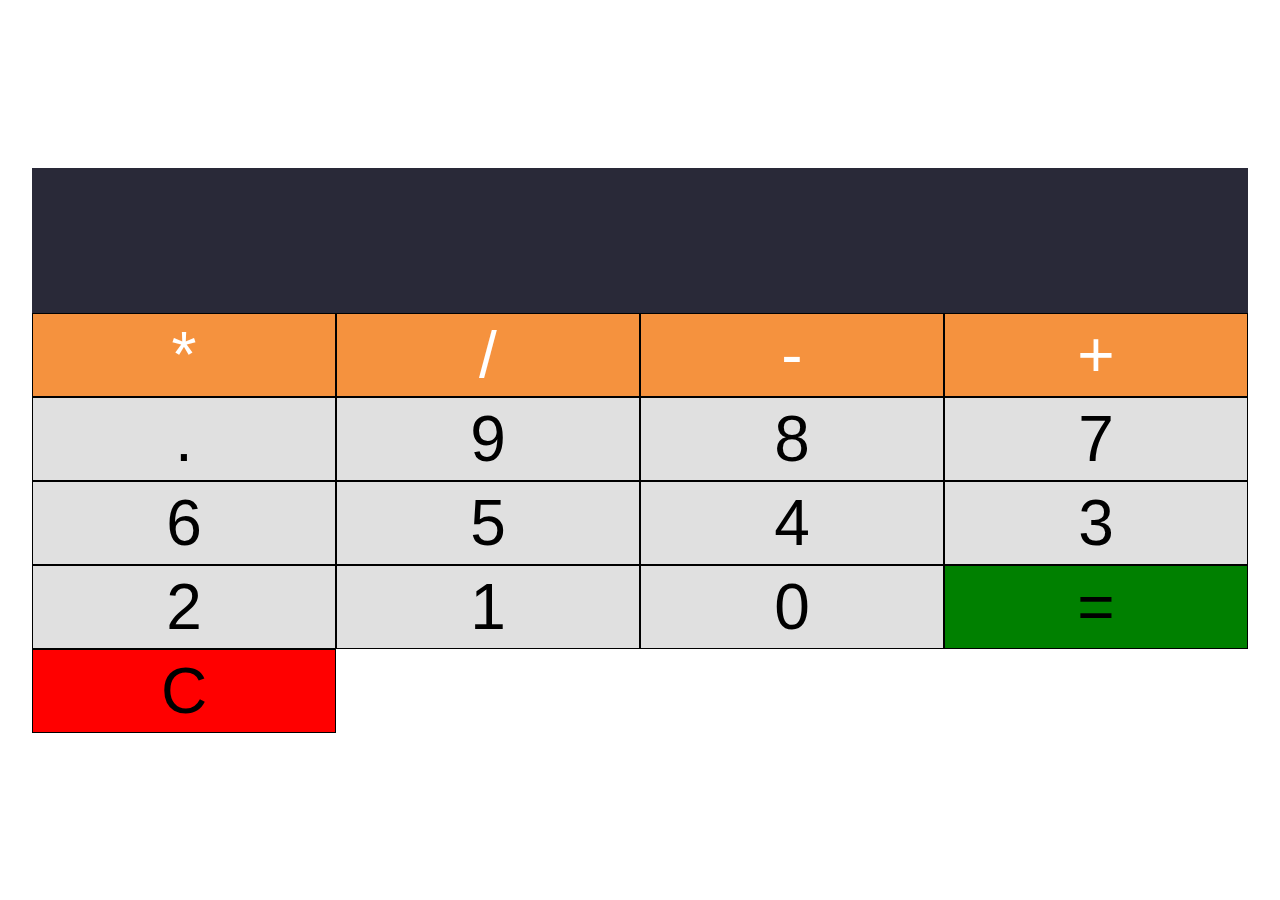
<file: p10/Calculator-JavaScript-Project-master/index.html>
<!DOCTYPE html>
<html lang="en">

<head>
 <meta charset="UTF-8">
 <meta name="viewport" content="width=device-width, initial-scale=1.0">
 <meta http-equiv="X-UA-Compatible" content="ie=edge">
 <title>Recording</title>
 <link rel="stylesheet" href="main.css">
</head>

<body>
 <section class="calculator">
  <form>
   <input type="text" name="" id="screen" class="screen">
  </form>
  <div class="buttons">
   <!-- yellow -->
   <button type="button" class="btn btn-yellow" data-num="*">*</button>
   <button type="button" class="btn btn-yellow" data-num="/">/</button>
   <button type="button" class="btn btn-yellow" data-num="-">-</button>
   <button type="button" class="btn btn-yellow" data-num="+">+</button>
   <!-- grey buttons -->
   <button type="button" class="btn btn-grey" data-num=".">.</button>
   <button type="button" class="btn btn-grey" data-num="9">9</button>
   <button type="button" class="btn btn-grey" data-num="8">8</button>
   <button type="button" class="btn btn-grey" data-num="7">7</button>
   <button type="button" class="btn btn-grey" data-num="6">6</button>
   <button type="button" class="btn btn-grey" data-num="5">5</button>
   <button type="button" class="btn btn-grey" data-num="4">4</button>
   <button type="button" class="btn btn-grey" data-num="3">3</button>
   <button type="button" class="btn btn-grey" data-num="2">2</button>
   <button type="button" class="btn btn-grey" data-num="1">1</button>
   <button type="button" class="btn btn-grey" data-num="0">0</button>
   <button type="button" class="btn-equal btn-grey">=</button>
   <button type="button" class="btn-clear btn-grey">C</button>


  </div>





 </section>





 <script src="./app.js"></script>
</body>

</html>
</file>
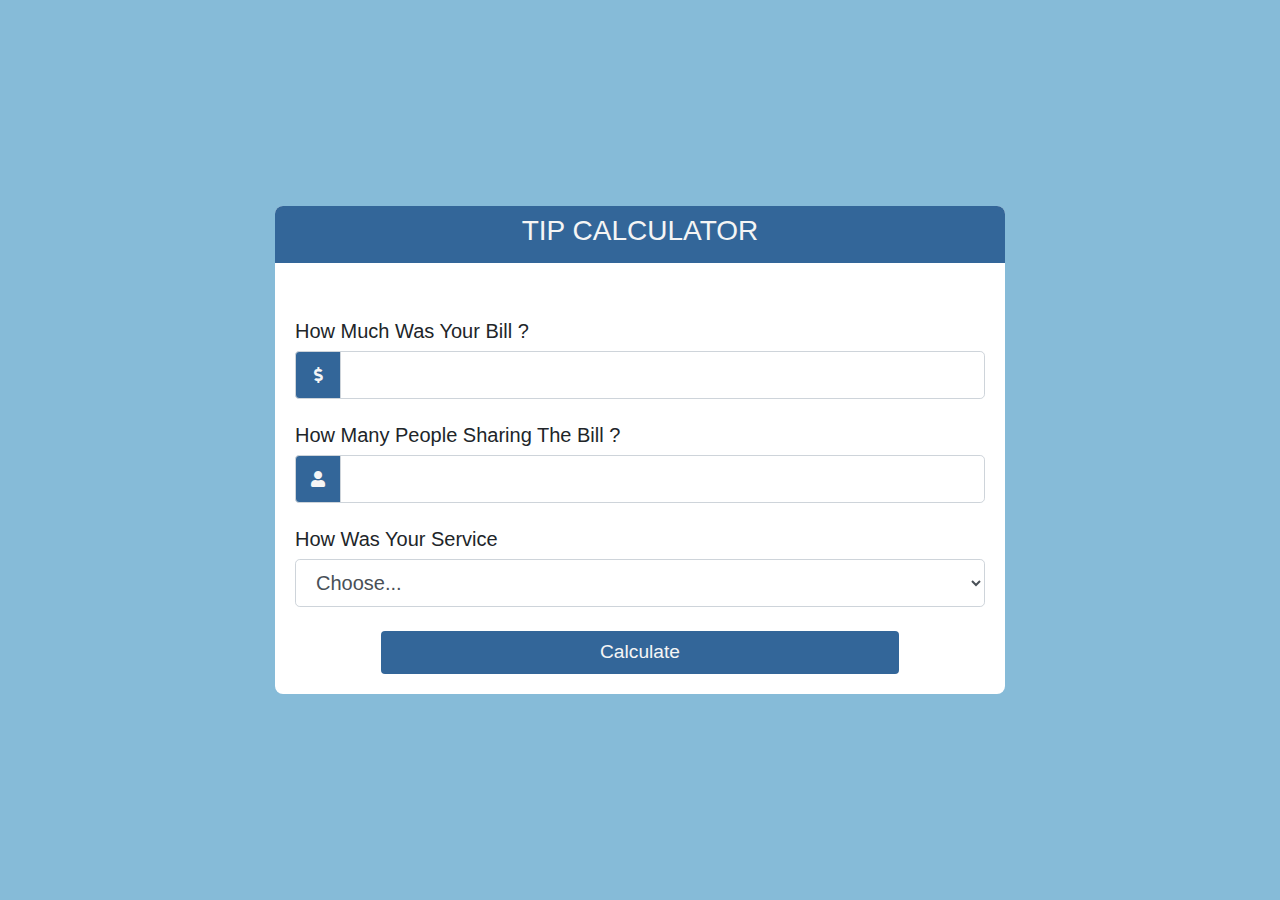
<file: p11/Tip-Form-JavaScript-Project-master/index.html>
<!DOCTYPE html>
<html lang="en">

<head>
 <meta charset="UTF-8">
 <meta name="viewport" content="width=device-width, initial-scale=1.0">
 <meta http-equiv="X-UA-Compatible" content="ie=edge">
 <!-- bootstrap css -->
 <link rel="stylesheet" href="./css/bootstrap.min.css">
 <!-- main css -->
 <link rel="stylesheet" href="./css/main.css">
 <!-- google fonts -->
 <link href="https://fonts.googleapis.com/css?family=Courgette" rel="stylesheet">

 <!-- font awesome -->
 <link rel="stylesheet" href="./css/all.css">
 <title>Background Image Project</title>
 <style>
 </style>
</head>

<body>

 <div class="container">
  <div class="row max-height align-items-center">
   <div class="col-10 mx-auto col-md-8">
    <div class="card">
     <div class="card-title p-2">
      <h3 class="text-uppercase text-center">tip calculator</h3>
     </div>
     <div class="card-body">
      <!-- end of  card title -->
      <div class="feedback text-center alert bg-warning text-capitalize p-1">

    </div>
      <form id='tip-form' action="#!">
       <!-- single input -->
       <div class="my-4">
        <h5 class="text-capitalize mb-2">how much was your bill ?</h5>
        <div class="input-group">
         <div class="input-group-prepend">
          <span class="input-group-text bill-icon"><i class="fas fa-dollar-sign fa-fw"></i></span>
         </div>
         <input type="number" class="form-control form-control-lg" id="input-bill" value="" step=".01">
        </div>
       </div>
       <!-- end of single input -->
       <!-- single input -->
       <div class="my-4">
        <h5 class="text-capitalize mb-2">how many people sharing the bill ?</h5>
        <div class="input-group">
         <div class="input-group-prepend">
          <span class="input-group-text user-icon"><i class="fas fa-user fa-fw"></i></span>
         </div>
         <input type="number" class="form-control form-control-lg" id="input-users" value="" step="1">
        </div>
       </div>
       <!-- end of single input -->
       <!-- single input -->
       <div class="my-4">

        <h5 class="text-capitalize mb-2">how was your service</h5>
        <div class="form-group">

         <select class="form-control form-control-lg text-capitalize" id="input-service">
          <option selected value="0">Choose...</option>

         </select>
        </div>

       </div>
       <!-- end of single input -->

       <input type="submit" class="d-block mx-auto text-capitalize btn submitBtn w-75" value="calculate">
      </form>
      <div class="loader text-center">
       <img src="img/Facebook-1s-200px.gif" alt="">
      </div>
      <!-- results -->
      <div class="results text-center my-3">
       <h3 class="text-capitalize">tip amount<span> $ </span><span id="tip-amount"></span></h3>
       <h3 class="text-capitalize">total amount<span> $ </span><span id="total-amount"></span></h3>
       <h3 class="text-capitalize">each person owes<span> $ </span><span id="person-amount"></span></h3>
      </div>
     </div>
     <!--  -->
    </div>
   </div>
  </div>
 </div>






 <!-- jquery -->
 <script src="./js/jquery-3.3.1.min.js"></script>
 <!-- bootstrap js -->
 <script src="./js/bootstrap.bundle.min.js"></script>
 <!-- script js -->
 <script src="./js/app.js"></script>
</body>

</html>
</file>
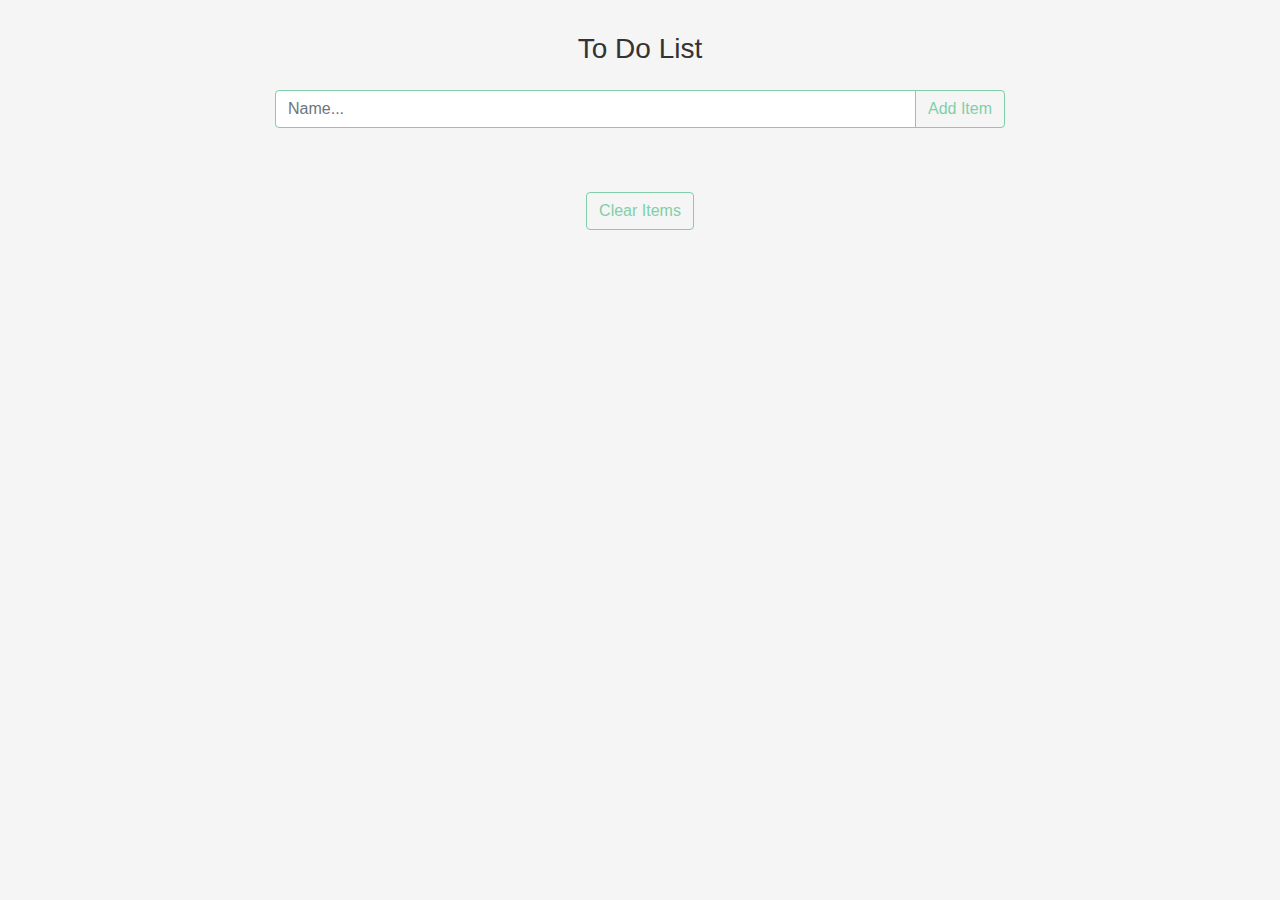
<file: p12/Todo-List-Project-master/index.html>
<!DOCTYPE html>
<html lang="en">

<head>
 <meta charset="UTF-8">
 <meta name="viewport" content="width=device-width, initial-scale=1.0">
 <meta http-equiv="X-UA-Compatible" content="ie=edge">
 <!-- bootstrap css -->
 <link rel="stylesheet" href="css/bootstrap.min.css">
 <!-- main css -->
 <link rel="stylesheet" href="css/main.css">
 <!-- google fonts -->
 <link href="https://fonts.googleapis.com/css?family=Courgette" rel="stylesheet">

 <!-- font awesome -->
 <link rel="stylesheet" href="css/all.css">
 <title>Grocery Item</title>
 <style>
 </style>
</head>

<body>
 <div class="container">
  <div class="row">
   <div class="col mx-auto col-md-8 mt-3 text-center">
    <div class="alert text-capitalize alert-danger feedback">
     write value for item
    </div>
    <!-- form -->
    <form id="itemForm" class="my-3" action="#!">
     <h3 class="text-capitalize mb-4">to do list</h3>
     <div class="input-group">
      <input type="text" class="form-control text-capitalize" id="itemInput" placeholder="name..." value="">
      <div class="input-group-append">
       <button class="btn btn-green text-capitalize" type="submit">add item</button>
      </div>
     </div>
    </form>
    <div class="item-container">
     <!-- end of form  -->
     <div class="item-list my-5">
      <!-- single item -->
       <!-- <div class="item my-3">
      <h5 class="item-name text-capitalize">laundry</h5>
      <div class="item-icons">
       <a href="#" class="complete-item mx-2 item-icon"><i class="far fa-check-circle"></i></a>
       <a href="#" class="edit-item mx-2 item-icon"><i class="far fa-edit"></i></a>
       <a href="#" class="delete-item item-icon"><i class="far fa-times-circle"></i></a>
      </div>
     </div> -->
      <!-- end of single item -->
     </div>
     <button type="button" class="btn btn-green my-3 text-capitalize" id="clear-list">clear items</button>
    </div>
   </div>
  </div>
 </div>




 <!-- jquery -->
 <script src="js/jquery-3.3.1.min.js"></script>
 <!-- bootstrap js -->
 <script src="js/bootstrap.bundle.min.js"></script>
 <!-- script js -->
 <script src="js/app.js"></script>
</body>

</html>
</file>
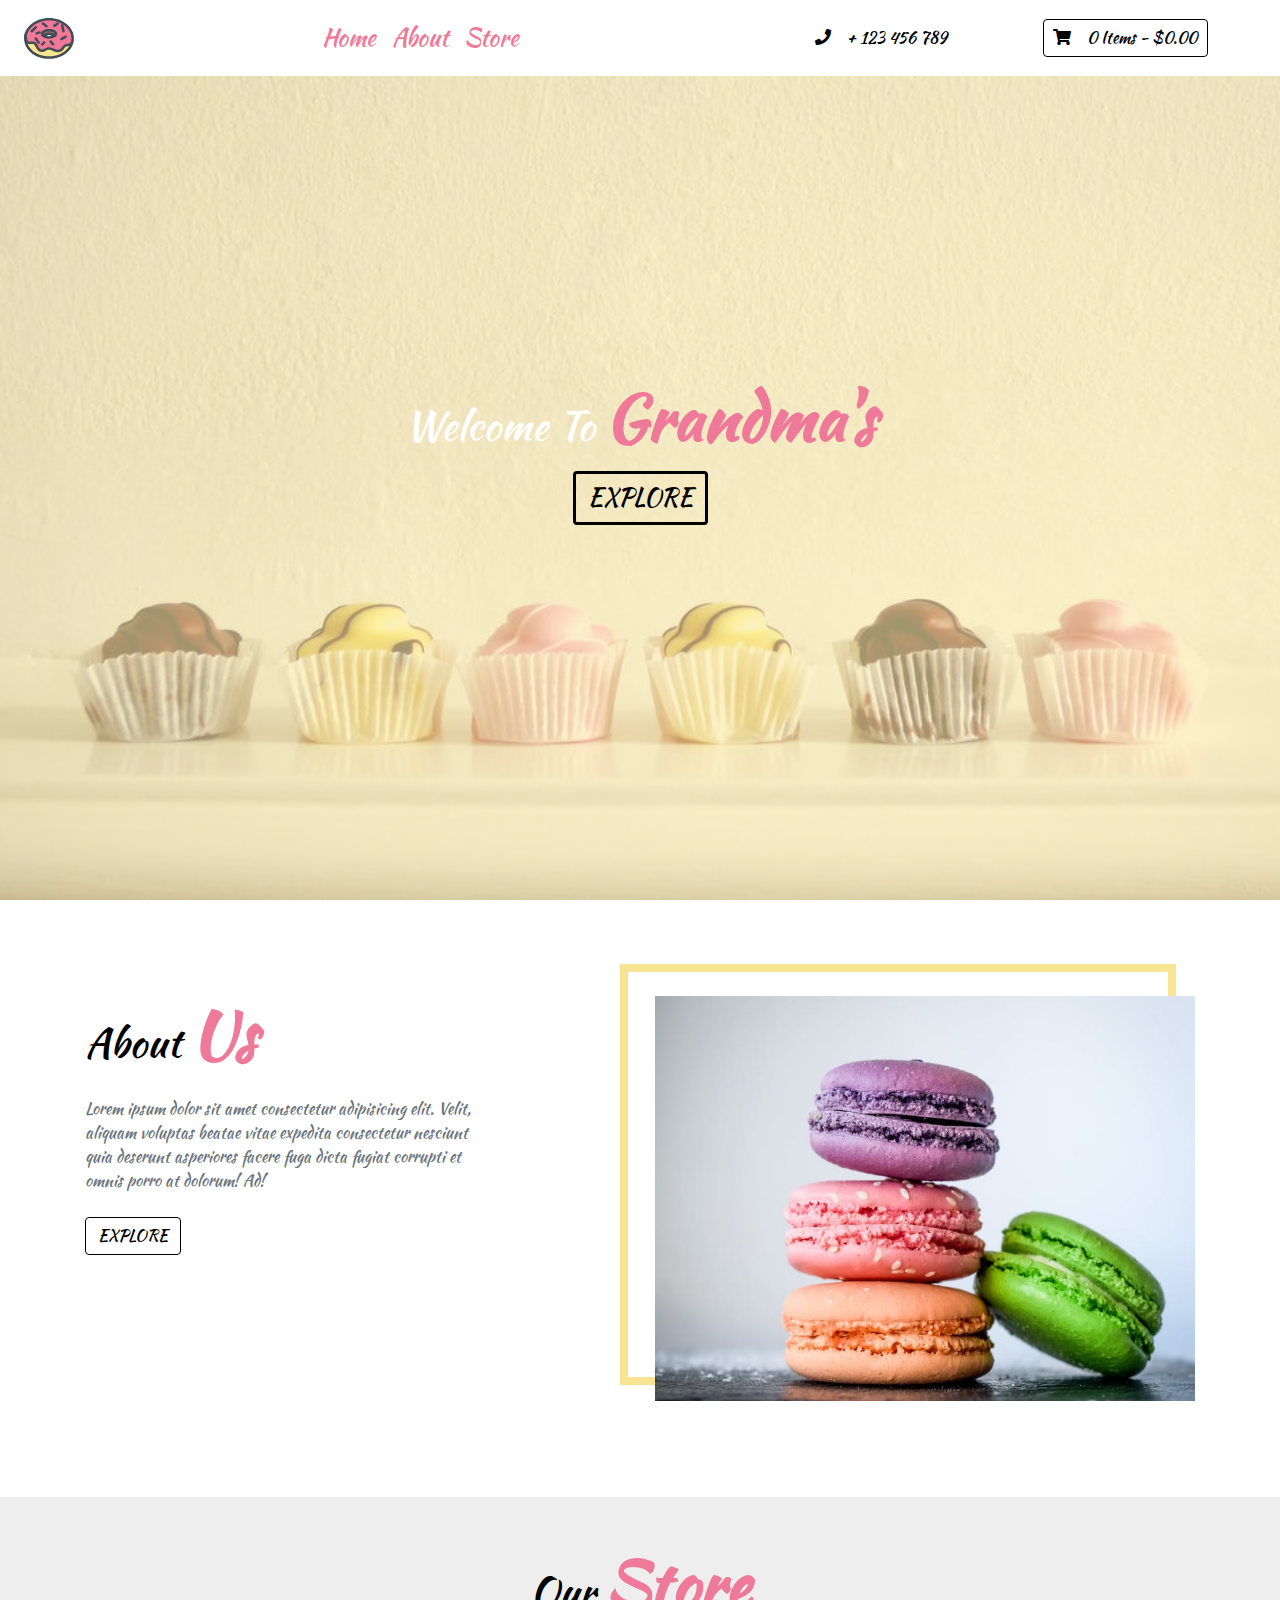
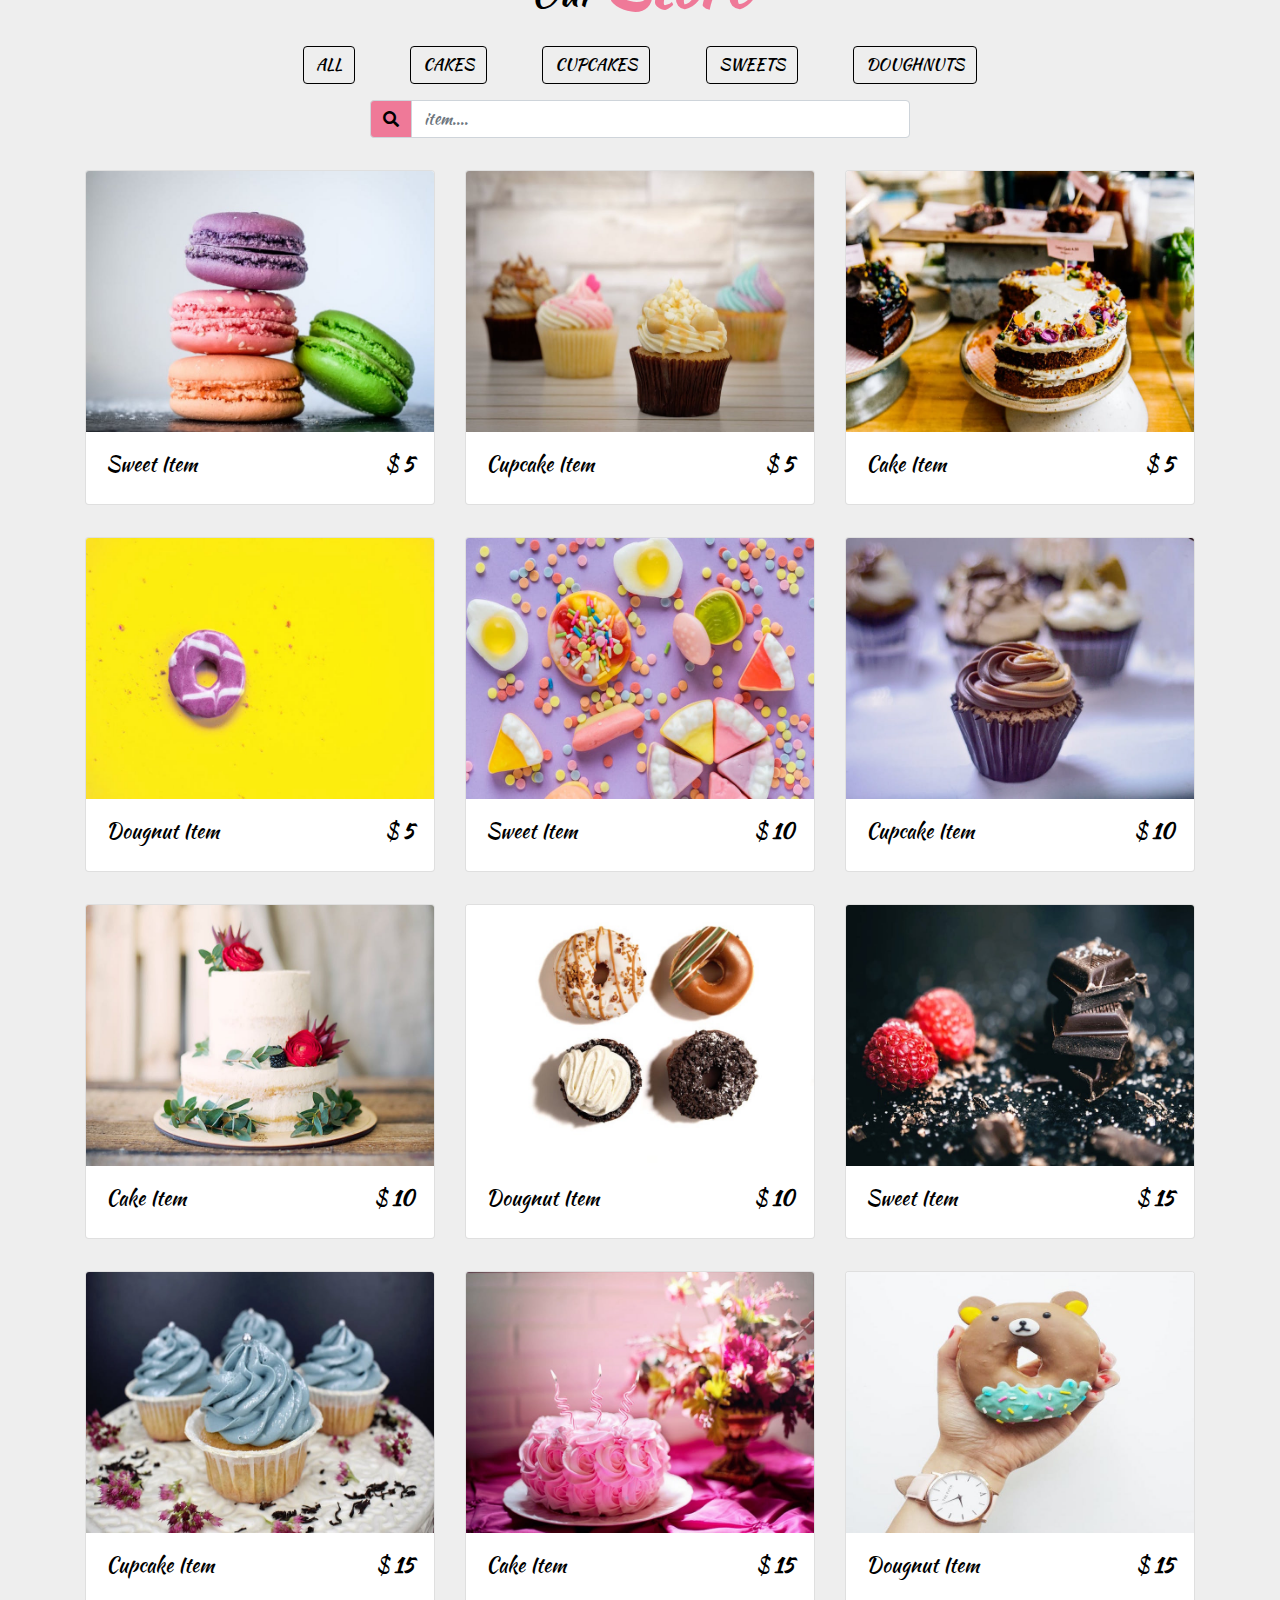
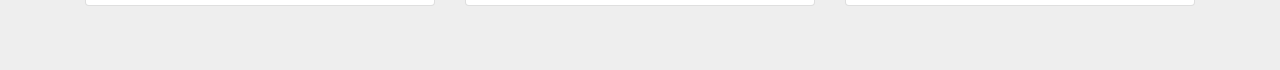
<file: p13/Project-Grocery-Cart/index.html>
<!DOCTYPE html>
<html lang="en">

<head>
  <meta charset="UTF-8">
  <meta name="viewport" content="width=device-width, initial-scale=1.0">
  <meta http-equiv="X-UA-Compatible" content="ie=edge">
  <!-- bootstrap css -->
  <link rel="stylesheet" href="css/bootstrap.min.css">
  <!-- main css -->
  <link rel="stylesheet" href="css/style.css">

  <!-- font awesome -->
  <link rel="stylesheet" href="css/all.css">
  <title>Cart Project</title>
  <style>
  </style>
</head>

<body>
  <!-- header -->
  <header>
    <!-- navbar  -->
    <!-- 
https://www.iconfinder.com/icons/2427887/dessert_donut_doughnut_fat_sweets_icon
Creative Commons (Attribution 3.0 Unported);
https://www.iconfinder.com/korawan_m
     -->
    <nav class="navbar navbar-expand-lg px-4">
      <a class="navbar-brand" href="#"><img src="img/logo.svg" alt=""></a>
      <button class="navbar-toggler" type="button" data-toggle="collapse" data-target="#myNav">
        <span class="toggler-icon"><i class="fas fa-bars"></i></span>
      </button>
      <div class="collapse navbar-collapse" id="myNav">
        <ul class="navbar-nav mx-auto text-capitalize">
          <li class="nav-item active">
            <a class="nav-link" href="#">home</a>
          </li>
          <li class="nav-item">
            <a class="nav-link " href="#">about</a>
          </li>
          <li class="nav-item">
            <a class="nav-link" href="#">store</a>
          </li>
        </ul>
        <div class="nav-info-items d-none d-lg-flex ">
          <!-- single info -->
          <div class="nav-info align-items-center d-flex justify-content-between mx-lg-5">
            <span class="info-icon mx-lg-3"><i class="fas fa-phone"></i></span>
            <p class="mb-0">+ 123 456 789</p>
          </div>
          <!-- end of single info -->
          <!-- single info -->
          <div id="cart-info" class="nav-info align-items-center cart-info d-flex justify-content-between mx-lg-5">
            <span class="cart-info__icon mr-lg-3"><i class="fas fa-shopping-cart"></i></span>
            <p class="mb-0 text-capitalize"><span id="item-count">0 </span> items - $<span class="item-total">0.00</span></p>
          </div>
          <!-- end of single info -->
        </div>
      </div>
    </nav>
    <!-- end of nav -->
    <!-- banner  -->
    <div class="container-fluid">
      <div class="row max-height justify-content-center align-items-center">
        <div class="col-10 mx-auto banner text-center">
          <h1 class="text-capitalize">welcome to <strong class="banner-title ">grandma's</strong></h1>
          <a href="#store" class="btn banner-link text-uppercase my-2">explore</a>

        </div>
        <div id="cart" class="cart">
          <!-- cart item -->
          <!-- <div class="cart-item d-flex justify-content-between text-capitalize my-3">
            <img src="img-cart/cake-2.jpeg" class="img-fluid rounded-circle" id="item-img" alt="">
            <div class="item-text">

              <p id="cart-item-title" class="font-weight-bold mb-0">cart item</p>
              <span>$</span>
              <span id="cart-item-price" class="cart-item-price" class="mb-0">10.99</span>
            </div>
            <a href="#" id='cart-item-remove' class="cart-item-remove">
              <i class="fas fa-trash"></i>
            </a>
          </div> -->
          <!--end of  cart item -->
          <!-- cart item -->
          <!-- <div class="cart-item d-flex justify-content-between text-capitalize my-3">
            <img src="img-cart/doughnut-2.jpeg" class="img-fluid rounded-circle" id="item-img" alt="">
            <div class="cart-item-text">

              <p id="cart-item-title" class="font-weight-bold mb-0">cart item</p>
              <span>$</span>
              <span id="cart-item-price" class="cart-item-price" class="mb-0">10.99</span>
            </div>
            <a href="#" id='cart-item-remove' class="cart-item-remove">
              <i class="fas fa-trash"></i>
            </a>
          </div> -->
          <!--end of  cart item -->
          <!-- cart total -->
          <div class="cart-total-container d-flex justify-content-around text-capitalize mt-5">
            <h5>total</h5>
            <h5> $ <strong id="cart-total" class="font-weight-bold">0.00</strong> </h5>
          </div>
          <!--end cart total -->
          <!-- cart buttons -->
          <div class="cart-buttons-container mt-3 d-flex justify-content-between">
            <a href="#!" id="clear-cart" class="btn btn-outline-secondary btn-black text-uppercase">clear cart</a>
            <a href="#!" class="btn btn-outline-secondary text-uppercase btn-pink">checkout</a>
          </div>
          <!--end of  cart buttons -->
          <!--  -->
        </div>
      </div>
    </div>




    <!--end of  banner  -->
  </header>
  <!-- header -->
  <!-- about us -->
  <section class="about py-5" id="about">
    <div class="container">

      <div class="row">
        <div class="col-10 mx-auto col-md-6 my-5">
          <h1 class="text-capitalize">about <strong class="banner-title ">us</strong></h1>
          <p class="my-4 text-muted w-75">Lorem ipsum dolor sit amet consectetur adipisicing elit. Velit, aliquam voluptas
            beatae vitae expedita consectetur nesciunt quia deserunt asperiores facere fuga dicta fugiat corrupti et omnis
            porro at dolorum! Ad!</p>
          <a href="#" class="btn btn-outline-secondary btn-black text-uppercase ">explore</a>

        </div>
        <div class="col-10 mx-auto col-md-6 align-self-center my-5">
          <div class="about-img__container">
            <img src="img/sweets-1.jpeg" class="img-fluid" alt="">
          </div>
        </div>
      </div>
    </div>
  </section>

  <!-- end of about us -->


  <!-- store -->
  <section id="store" class="store py-5">
    <div class="container">
      <!-- section title -->
      <div class="row">
        <div class="col-10 mx-auto col-sm-6 text-center">
          <h1 class="text-capitalize">our <strong class="banner-title ">store</strong></h1>
        </div>
      </div>
      <!-- end of section title -->
      <!--filter buttons -->
      <div class="row">
        <div class=" col-lg-8 mx-auto d-flex justify-content-around my-2 sortBtn flex-wrap">
          <a href="#" class="btn btn-outline-secondary btn-black text-uppercase filter-btn m-2" data-filter="all"> all</a>
          <a href="#" class="btn btn-outline-secondary btn-black text-uppercase filter-btn m-2" data-filter="cakes">cakes</a>
          <a href="#" class="btn btn-outline-secondary btn-black text-uppercase filter-btn m-2" data-filter="cupcakes">cupcakes</a>
          <a href="#" class="btn btn-outline-secondary btn-black text-uppercase filter-btn m-2" data-filter="sweets">sweets</a>
          <a href="#" class="btn btn-outline-secondary btn-black text-uppercase filter-btn m-2" data-filter="doughnuts">doughnuts</a>
        </div>
      </div>
      <!-- search box -->
      <div class="row">

        <div class="col-10 mx-auto col-md-6">
          <form>
            <div class="input-group mb-3">
              <div class="input-group-prepend ">
                <span class="input-group-text search-box" id="search-icon"><i class="fas fa-search"></i></span>
              </div>
              <input type="text" class="form-control" placeholder='item....' id="search-item">
            </div>

          </form>
        </div>
      </div>
      <!--end of filter buttons -->
      <!-- store  items-->
      <div class="row" class="store-items" id="store-items">
        <!-- single item -->
        <div class="col-10 col-sm-6 col-lg-4 mx-auto my-3 store-item sweets" data-item="sweets">
          <div class="card ">
            <div class="img-container">
              <img src="img/sweets-1.jpeg" class="card-img-top store-img" alt="">
              <span class="store-item-icon">
                <i class="fas fa-shopping-cart"></i>
              </span>
            </div>
            <div class="card-body">
              <div class="card-text d-flex justify-content-between text-capitalize">
                <h5 id="store-item-name">sweet item</h5>
                <h5 class="store-item-value">$ <strong id="store-item-price" class="font-weight-bold">5</strong></h5>

              </div>
            </div>


          </div>
          <!-- end of card-->
        </div>
        <!--end of single store item-->
        <!-- single item -->
        <div class="col-10 col-sm-6 col-lg-4 mx-auto my-3 store-item cupcakes" data-item="cupcakes">
          <div class="card ">
            <div class="img-container">
              <img src="img/cupcake-1.jpeg" class="card-img-top store-img" alt="">
              <span class="store-item-icon">
                <i class="fas fa-shopping-cart"></i>
              </span>
            </div>
            <div class="card-body">
              <div class="card-text d-flex justify-content-between text-capitalize">
                <h5 id="store-item-name">cupcake item</h5>
                <h5 class="store-item-value">$ <strong id="store-item-price" class="font-weight-bold">5</strong></h5>

              </div>
            </div>


          </div>
          <!-- end of card-->
        </div>
        <!--end of single store item-->
        <!-- single item -->
        <div class="col-10 col-sm-6 col-lg-4 mx-auto my-3 store-item cakes" data-item="cakes">
          <div class="card ">
            <div class="img-container">
              <img src="img/cake-1.jpeg" class="card-img-top store-img" alt="">
              <span class="store-item-icon">
                <i class="fas fa-shopping-cart"></i>
              </span>
            </div>
            <div class="card-body">
              <div class="card-text d-flex justify-content-between text-capitalize">
                <h5 id="store-item-name">cake item</h5>
                <h5 class="store-item-value">$ <strong id="store-item-price" class="font-weight-bold">5</strong></h5>

              </div>
            </div>


          </div>
          <!-- end of card-->
        </div>
        <!--end of single store item-->
        <!-- single item -->
        <div class="col-10 col-sm-6 col-lg-4 mx-auto my-3 store-item doughnuts" data-item="dougnuts">
          <div class="card ">
            <div class="img-container">
              <img src="img/doughnut-1.jpeg" class="card-img-top store-img" alt="">
              <span class="store-item-icon">
                <i class="fas fa-shopping-cart"></i>
              </span>
            </div>
            <div class="card-body">
              <div class="card-text d-flex justify-content-between text-capitalize">
                <h5 id="store-item-name">dougnut item</h5>
                <h5 class="store-item-value">$ <strong id="store-item-price" class="font-weight-bold">5</strong></h5>

              </div>
            </div>


          </div>
          <!-- end of card-->
        </div>
        <!--end of single store item-->
        <!-- single item -->
        <div class="col-10 col-sm-6 col-lg-4 mx-auto my-3 store-item sweets" data-item="sweets">
          <div class="card ">
            <div class="img-container">
              <img src="img/sweets-2.jpeg" class="card-img-top store-img" alt="">
              <span class="store-item-icon">
                <i class="fas fa-shopping-cart"></i>
              </span>
            </div>
            <div class="card-body">
              <div class="card-text d-flex justify-content-between text-capitalize">
                <h5 id="store-item-name">sweet item</h5>
                <h5 class="store-item-value">$ <strong id="store-item-price" class="font-weight-bold">10</strong></h5>

              </div>
            </div>


          </div>
          <!-- end of card-->
        </div>
        <!--end of single store item-->
        <!-- single item -->
        <div class="col-10 col-sm-6 col-lg-4 mx-auto my-3 store-item cupcakes" data-item="cupcakes">
          <div class="card ">
            <div class="img-container">
              <img src="img/cupcake-2.jpeg" class="card-img-top store-img" alt="">
              <span class="store-item-icon">
                <i class="fas fa-shopping-cart"></i>
              </span>
            </div>
            <div class="card-body">
              <div class="card-text d-flex justify-content-between text-capitalize">
                <h5 id="store-item-name">cupcake item</h5>
                <h5 class="store-item-value">$ <strong id="store-item-price" class="font-weight-bold">10</strong></h5>

              </div>
            </div>


          </div>
          <!-- end of card-->
        </div>
        <!--end of single store item-->
        <!-- single item -->
        <div class="col-10 col-sm-6 col-lg-4 mx-auto my-3 store-item cakes" data-item="cakes">
          <div class="card ">
            <div class="img-container">
              <img src="img/cake-2.jpeg" class="card-img-top store-img" alt="">
              <span class="store-item-icon">
                <i class="fas fa-shopping-cart"></i>
              </span>
            </div>
            <div class="card-body">
              <div class="card-text d-flex justify-content-between text-capitalize">
                <h5 id="store-item-name">cake item</h5>
                <h5 class="store-item-value">$ <strong id="store-item-price" class="font-weight-bold">10</strong></h5>

              </div>
            </div>


          </div>
          <!-- end of card-->
        </div>
        <!--end of single store item-->
        <!-- single item -->
        <div class="col-10 col-sm-6 col-lg-4 mx-auto my-3 store-item doughnuts" data-item="dougnuts">
          <div class="card ">
            <div class="img-container">
              <img src="img/doughnut-2.jpeg" class="card-img-top store-img" alt="">
              <span class="store-item-icon">
                <i class="fas fa-shopping-cart"></i>
              </span>
            </div>
            <div class="card-body">
              <div class="card-text d-flex justify-content-between text-capitalize">
                <h5 id="store-item-name">dougnut item</h5>
                <h5 class="store-item-value">$ <strong id="store-item-price" class="font-weight-bold">10</strong></h5>

              </div>
            </div>


          </div>
          <!-- end of card-->
        </div>
        <!--end of single store item-->
        <!-- single item -->
        <div class="col-10 col-sm-6 col-lg-4 mx-auto my-3 store-item sweets" data-item="sweets">
          <div class="card ">
            <div class="img-container">
              <img src="img/sweets-3.jpeg" class="card-img-top store-img" alt="">
              <span class="store-item-icon">
                <i class="fas fa-shopping-cart"></i>
              </span>
            </div>
            <div class="card-body">
              <div class="card-text d-flex justify-content-between text-capitalize">
                <h5 id="store-item-name">sweet item</h5>
                <h5 class="store-item-value">$ <strong id="store-item-price" class="font-weight-bold">15</strong></h5>

              </div>
            </div>


          </div>
          <!-- end of card-->
        </div>
        <!--end of single store item-->
        <!-- single item -->
        <div class="col-10 col-sm-6 col-lg-4 mx-auto my-3 store-item cupcakes" data-item="cupcakes">
          <div class="card ">
            <div class="img-container">
              <img src="img/cupcake-3.jpeg" class="card-img-top store-img" alt="">
              <span class="store-item-icon">
                <i class="fas fa-shopping-cart"></i>
              </span>
            </div>
            <div class="card-body">
              <div class="card-text d-flex justify-content-between text-capitalize">
                <h5 id="store-item-name">cupcake item</h5>
                <h5 class="store-item-value">$ <strong id="store-item-price" class="font-weight-bold">15</strong></h5>

              </div>
            </div>


          </div>
          <!-- end of card-->
        </div>
        <!--end of single store item-->
        <!-- single item -->
        <div class="col-10 col-sm-6 col-lg-4 mx-auto my-3 store-item cakes" data-item="cakes">
          <div class="card ">
            <div class="img-container">
              <img src="img/cake-3.jpeg" class="card-img-top store-img" alt="">
              <span class="store-item-icon">
                <i class="fas fa-shopping-cart"></i>
              </span>
            </div>
            <div class="card-body">
              <div class="card-text d-flex justify-content-between text-capitalize">
                <h5 id="store-item-name">cake item</h5>
                <h5 class="store-item-value">$ <strong id="store-item-price" class="font-weight-bold">15</strong></h5>

              </div>
            </div>


          </div>
          <!-- end of card-->
        </div>
        <!--end of single store item-->
        <!-- single item -->
        <div class="col-10 col-sm-6 col-lg-4 mx-auto my-3 store-item doughnuts" data-item="dougnuts">
          <div class="card ">
            <div class="img-container">
              <img src="img/doughnut-3.jpeg" class="card-img-top store-img" alt="">
              <span class="store-item-icon">
                <i class="fas fa-shopping-cart"></i>
              </span>
            </div>
            <div class="card-body">
              <div class="card-text d-flex justify-content-between text-capitalize">
                <h5 id="store-item-name">dougnut item</h5>
                <h5 class="store-item-value">$ <strong id="store-item-price" class="font-weight-bold">15</strong></h5>

              </div>
            </div>


          </div>
          <!-- end of card-->
        </div>
        <!--end of single store item-->

      </div>
  </section>
  <!--end of store items -->


  <!-- modal-container -->
  <div class="container-fluid ">
    <div class="row lightbox-container align-items-center">
      <div class="col-10 col-md-10 mx-auto text-right lightbox-holder">
        <span class="lightbox-close"><i class="fas fa-window-close"></i></span>
        <div class="lightbox-item"></div>
        <span class="lightbox-control btnLeft"><i class="fas fa-caret-left"></i></span>
        <span class="lightbox-control btnRight"><i class="fas fa-caret-right"></i></span>
      </div>

    </div>
  </div>


  <!-- jquery -->
  <script src="js/jquery-3.3.1.min.js"></script>
  <!-- bootstrap js -->
  <script src="js/bootstrap.bundle.min.js"></script>
  <!-- script js -->
  <script src="js/app.js"></script>
</body>

</html>
</file>
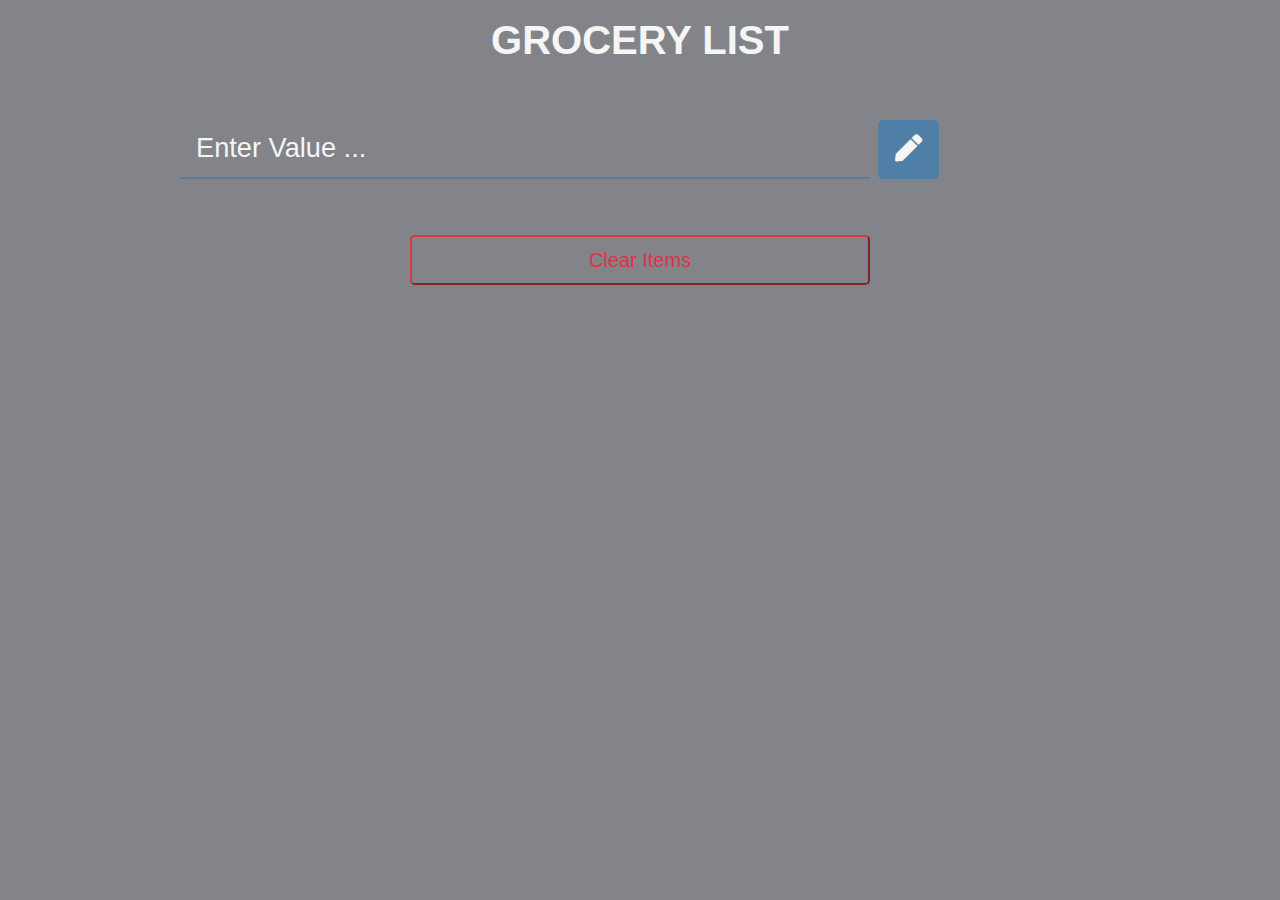
<file: p14/grocery-list-project/index.html>
<!DOCTYPE html>
<html lang="en">

<head>
 <meta charset="UTF-8">
 <meta name="viewport" content="width=device-width, initial-scale=1.0">
 <meta http-equiv="X-UA-Compatible" content="ie=edge">
 <!-- bootstrap css -->
 <link rel="stylesheet" href="css/bootstrap.min.css">
 <!-- main css -->
 <link rel="stylesheet" href="css/main.css">
 <!-- google fonts -->
 <link href="https://fonts.googleapis.com/css?family=Courgette" rel="stylesheet">

 <!-- font awesome -->
 <link rel="stylesheet" href="css/all.css">
 <title>Grocery List</title>
 <style>
 </style>
</head>

<body>
 <div class="container">
  <div class="row max-height align-items-center">
   <div class="col-11 mx-auto col-md-10 text-center py-3">
    <h1 class="text-uppercase app-title font-weight-bold mb-5">grocery list</h1>
    <div class="feedback text-capitalize alert ">
    </div>
    <form class="form-inline my-2" id="input-form">
     <input class="form-control form-control-lg  text-capitalize w-75" type='text' placeholder="enter value ..." id="input-value">
     <button class="btn btn-lg my-2 mx-2 submitBtn" type="submit"><i class="fas fa-pen"></i></button>
    </form>
    <div class="list-container my-5">
     <div class="list-items">
      <!-- single item -->
      <!-- <div class="item my-3 d-flex justify-content-between p-2">
       <h5 class="item-title text-capitalize">item name</h5>
       <span class="remove-icon text-danger"><i class="fas fa-trash"></i></span>
      </div> -->
      <!-- end of single item -->
     </div>

     <button class="clearBtn btn-lg text-capitalize w-50 mx-auto btn-outline-danger" button="button">clear items</button>
    </div>

   </div>


  </div>
 </div>




 <!-- jquery -->
 <script src="js/jquery-3.3.1.min.js"></script>
 <!-- bootstrap js -->
 <script src="js/bootstrap.bundle.min.js"></script>
 <!-- script js -->
 <script src="js/app.js"></script>
</body>

</html>
</file>
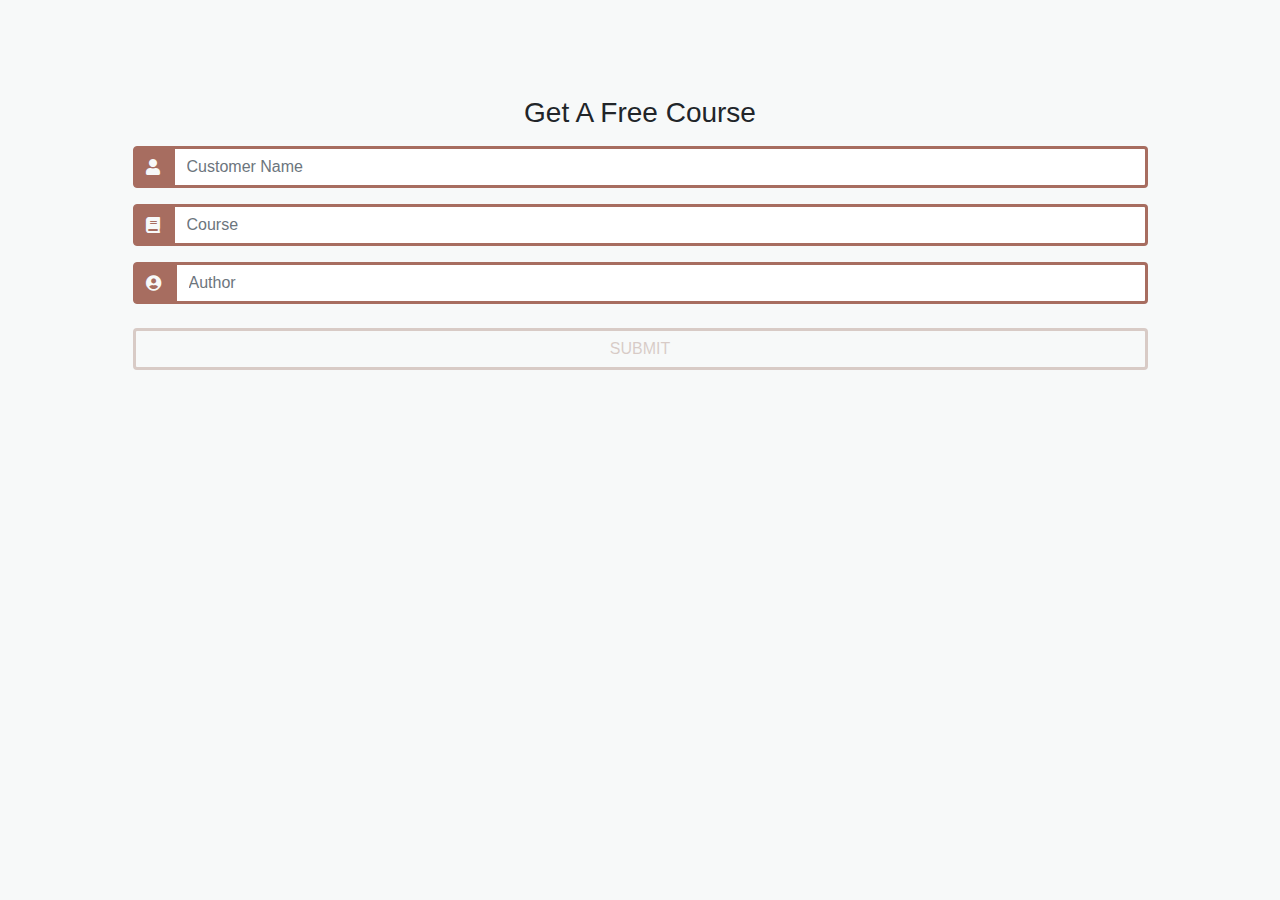
<file: p15/course-form-project/index.html>
<!DOCTYPE html>
<html lang="en">

<head>
 <meta charset="UTF-8">
 <meta name="viewport" content="width=device-width, initial-scale=1.0">
 <meta http-equiv="X-UA-Compatible" content="ie=edge">
 <!-- bootstrap css -->
 <link rel="stylesheet" href="./css/bootstrap.min.css">
 <!-- main css -->
 <link rel="stylesheet" href="./css/main.css">
 <!-- google fonts -->
 <link href="https://fonts.googleapis.com/css?family=Courgette" rel="stylesheet">

 <!-- font awesome -->
 <link rel="stylesheet" href="./css/all.css">
 <title>OOP Course Form Project</title>
 <style>
 </style>
</head>

<body>
 <div class="container">
  <div class="row">
   <div class="col-11 mx-auto text-center my-5">
    <form action="!#" class="my-5" id="customer-form">
     <h3 class="text-capitalize">get a free course</h3>
     <div class="feedback text-center  text-capitalize">
      calculating.....
     </div>
     <!-- single input -->
     <div class="input-group my-3">
      <div class="input-group-prepend">
       <span class="input-group-text"><i class="fas fa-user"></i></span>
      </div>
      <input type="text" class="form-control text-capitalize name" id="name" placeholder="customer name">
     </div>
     <!-- end of single input -->
     <!-- single input -->
     <div class="input-group my-3">
      <div class="input-group-prepend">
       <span class="input-group-text"><i class="fas fa-book"></i></span>
      </div>
      <input type="text" class="form-control text-capitalize course" placeholder="course" id="course">
     </div>
     <!-- end of single input -->
     <!-- single input -->
     <div class="input-group my-3">
      <div class="input-group-prepend">
       <span class="input-group-text"><i class="fas fa-user-circle"></i></span>
      </div>
      <input type="text" class="form-control text-capitalize author" placeholder="author" id="author">
     </div>
     <!-- end of single input -->
     <button type="submit" class="btn btn-block submitBtn text-uppercase mt-4" id="submitBtn" disabled>submit</button>
     <div class="loader">
       <div class="loading float hideItem">
         <img src="./img/loading.gif" alt="">
        </div>
      </div>
    </form>

    <div class="row customer-list">
     </div>

    </div>
   </div>
  </div>
 </div>




 <!-- jquery -->
 <script src="./js/jquery-3.3.1.min.js"></script>
 <!-- bootstrap js -->
 <script src="./js/bootstrap.bundle.min.js"></script>
 <!-- script js -->
 <script src="./js/app.js"></script>
</body>

</html>
</file>
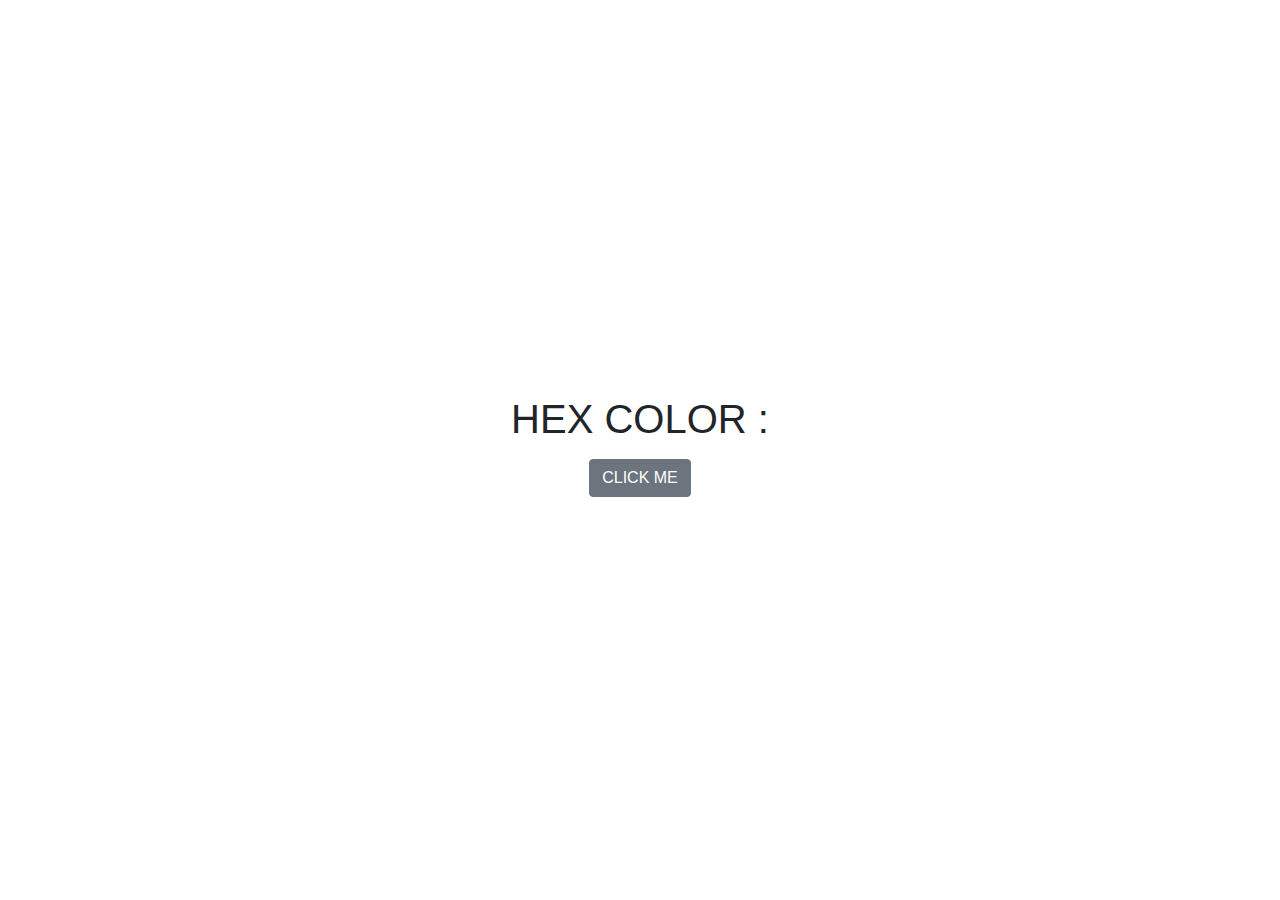
<file: p2/hex-color-background-project-master/index.html>
<!DOCTYPE html>
<html lang="en">

<head>
 <meta charset="UTF-8">
 <meta name="viewport" content="width=device-width, initial-scale=1.0">
 <meta http-equiv="X-UA-Compatible" content="ie=edge">
 <!-- bootstrap css -->
 <link rel="stylesheet" href="css/bootstrap.min.css">
 <!-- main css -->
 <link rel="stylesheet" href="css/main.css">
 <!-- google fonts -->
 <link href="https://fonts.googleapis.com/css?family=Courgette" rel="stylesheet">

 <!-- font awesome -->
 <script src="js/all.js"></script>
 <title>Hex Color</title>
 <style>
 </style>
</head>

<body>

 <div class="container">
  <div class="row max-height align-items-center">
   <div class="col-10 col-md-6 mx-auto text-center">
    <h1 class=text-uppercase>hex color :<span id="hex-value"></span></h1>
    <a href="#" id="btn" class="btn btn-secondary text-uppercase my-2">click me</a>
   </div>
  </div>
 </div>





 <!-- jquery -->
 <script src="js/jquery-3.3.1.min.js"></script>
 <!-- bootstrap js -->
 <script src="js/bootstrap.bundle.min.js"></script>
 <!-- script js -->
 <script src="js/app.js"></script>
</body>

</html>
</file>
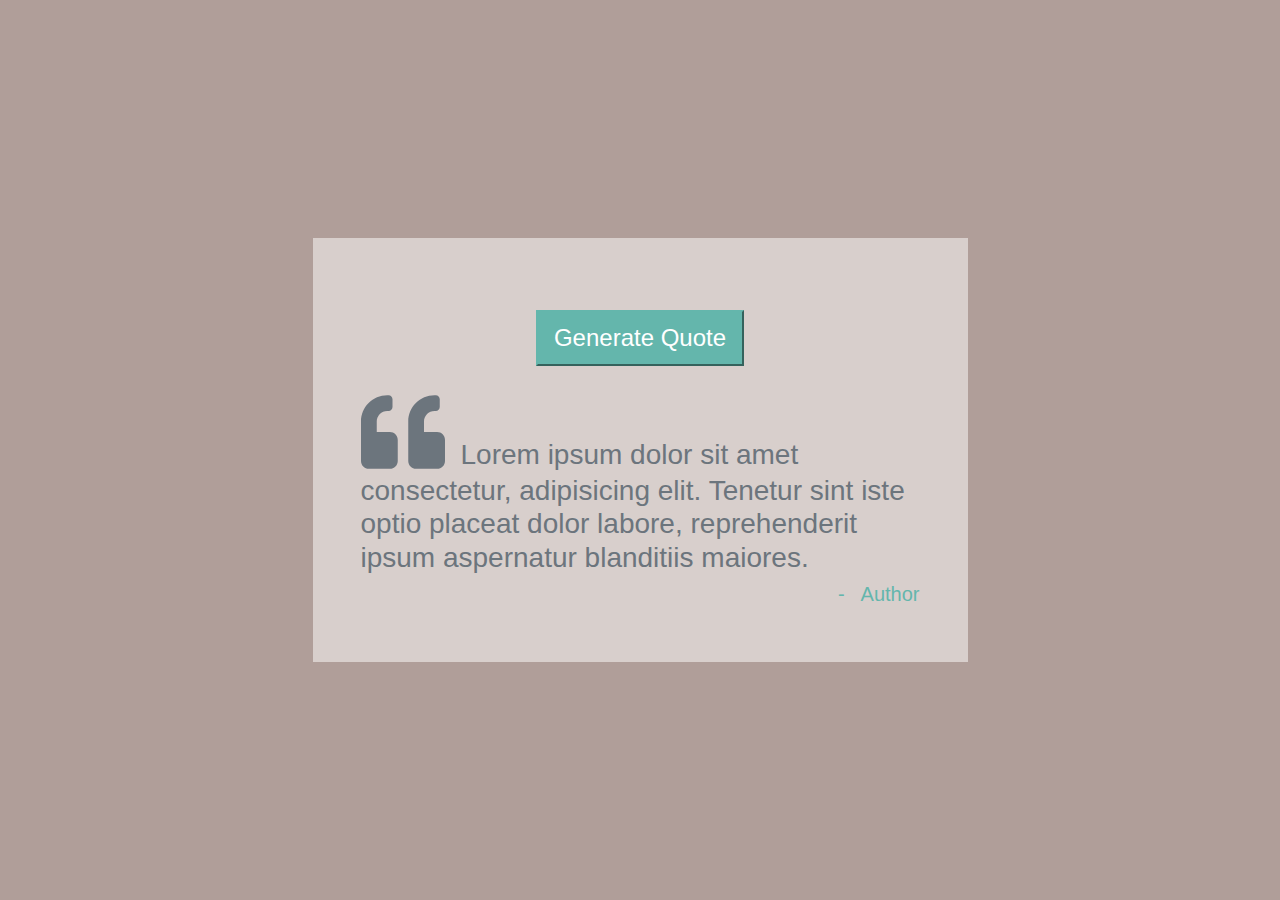
<file: p3/Random-Quotes-Project-master/index.html>
<!DOCTYPE html>
<html lang="en">

<head>
  <meta charset="UTF-8">
  <meta name="viewport" content="width=device-width, initial-scale=1.0">
  <meta http-equiv="X-UA-Compatible" content="ie=edge">
  <!-- bootstrap css -->
  <link rel="stylesheet" href="css/bootstrap.min.css">
  <!-- main css -->
  <link rel="stylesheet" href="css/main.css">
  <!-- google fonts -->
  <link href="https://fonts.googleapis.com/css?family=Courgette" rel="stylesheet">

  <!-- font awesome -->
  <script src="js/all.js"></script>
  <title>Display Quotes</title>
  <style>
  </style>
</head>

<body>

  <div class="conainer">
    <div class="row max-height align-items-center">
      <div class="col-11 mx-auto col-md-6 quote-container p-5">
        <button class="btn-outline-primary text-capitalize my-4 d-block mx-auto" id="generate-btn">generate quote</button>

        <h3 class="text-muted"><span class="quote-icon mr-3"><i class="fas fa-quote-left fa-3x"></i></span><span id="quote">Lorem
            ipsum dolor sit amet consectetur, adipisicing elit. Tenetur sint iste optio placeat dolor labore, reprehenderit
            ipsum aspernatur blanditiis maiores.
          </span></i></span></h3>
        <h5 class="text-right text-capitalize author">-<span class="quote-author ml-3 ">author</span></h5>
      </div>


    </div>
  </div>




  <!-- jquery -->
  <script src="js/jquery-3.3.1.min.js"></script>
  <!-- bootstrap js -->
  <script src="js/bootstrap.bundle.min.js"></script>
  <!-- script js -->
  <script src="js/app.js"></script>
</body>

</html>
</file>
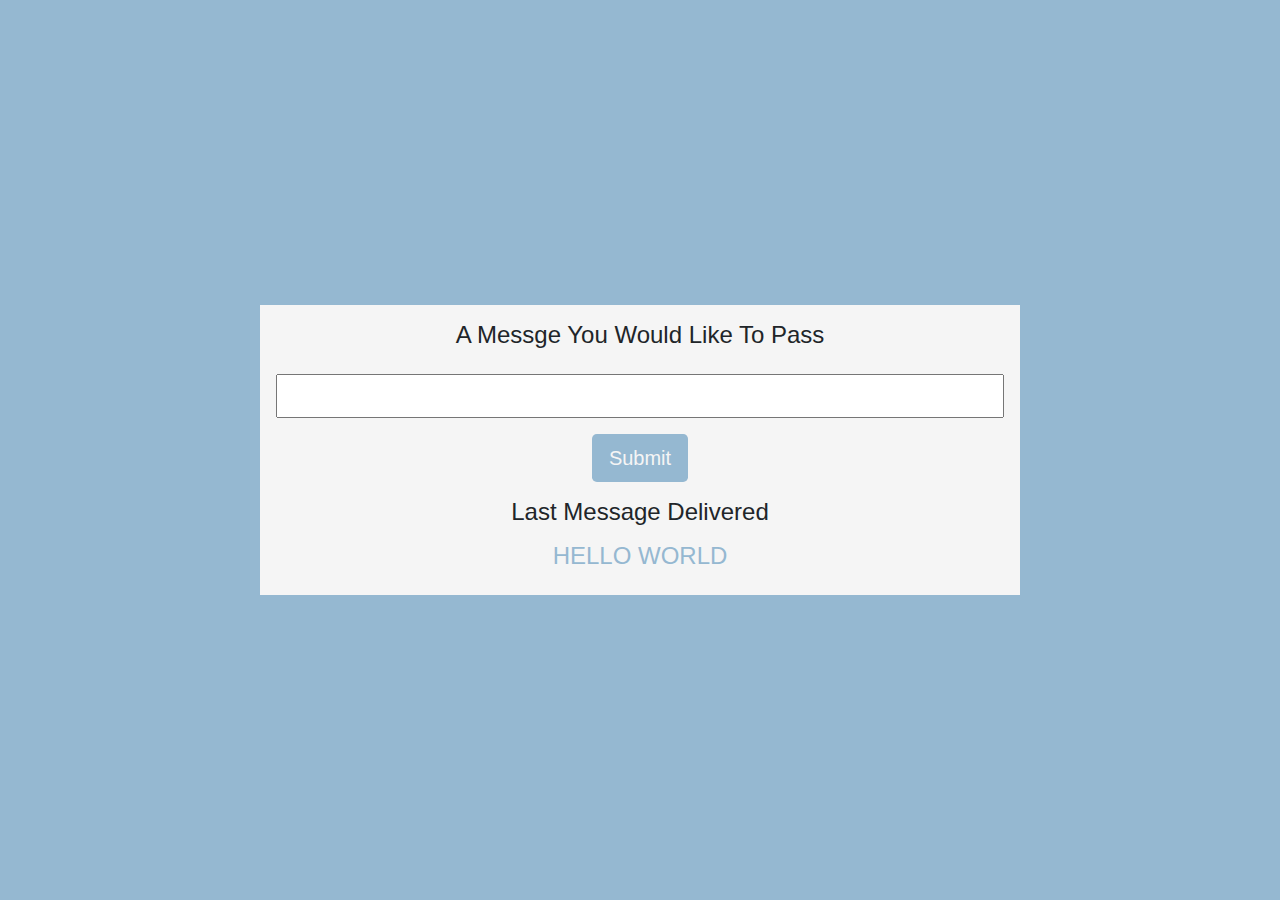
<file: p4/Pass-the-Message-Project-master/index.html>
<!DOCTYPE html>
<html lang="en">

<head>
 <meta charset="UTF-8">
 <meta name="viewport" content="width=device-width, initial-scale=1.0">
 <meta http-equiv="X-UA-Compatible" content="ie=edge">
 <!-- bootstrap css -->
 <link rel="stylesheet" href="css/bootstrap.min.css">
 <!-- main css -->
 <link rel="stylesheet" href="css/main.css">
 <!-- google fonts -->
 <link href="https://fonts.googleapis.com/css?family=Courgette" rel="stylesheet">

 <!-- font awesome -->
 <script src="js/all.js"></script>
 <title>Starter Template</title>
 <style>
 </style>
</head>

<body>

 <div class="container">
  <div class="row max-height align-items-center">
   <div class="col-10 mx-auto col-md-8 message-container text-center p-3">
    <h4 class="text-capitalize">A messge you would like to pass</h4>
    <form id="message-form">
     <input type="text" name="msg" id="message" class="w-100 my-3 p-2" value="">
     <input type="submit" id="submitBtn" class="btn btn-lg">
    </form>
    <h5 class="p-2 alert alert-danger my-3 text-capitalize feedback">please enter a value to pass</h5>
    <h4 class="text-capitalize my-3">last message delivered</h4>
    <h4 class="message-content text-uppercase">hello world</h4>

   </div>
  </div>
 </div>




 <!-- jquery -->
 <script src="js/jquery-3.3.1.min.js"></script>
 <!-- bootstrap js -->
 <script src="js/bootstrap.bundle.min.js"></script>
 <!-- script js -->
 <script src="js/app.js"></script>
</body>

</html>
</file>
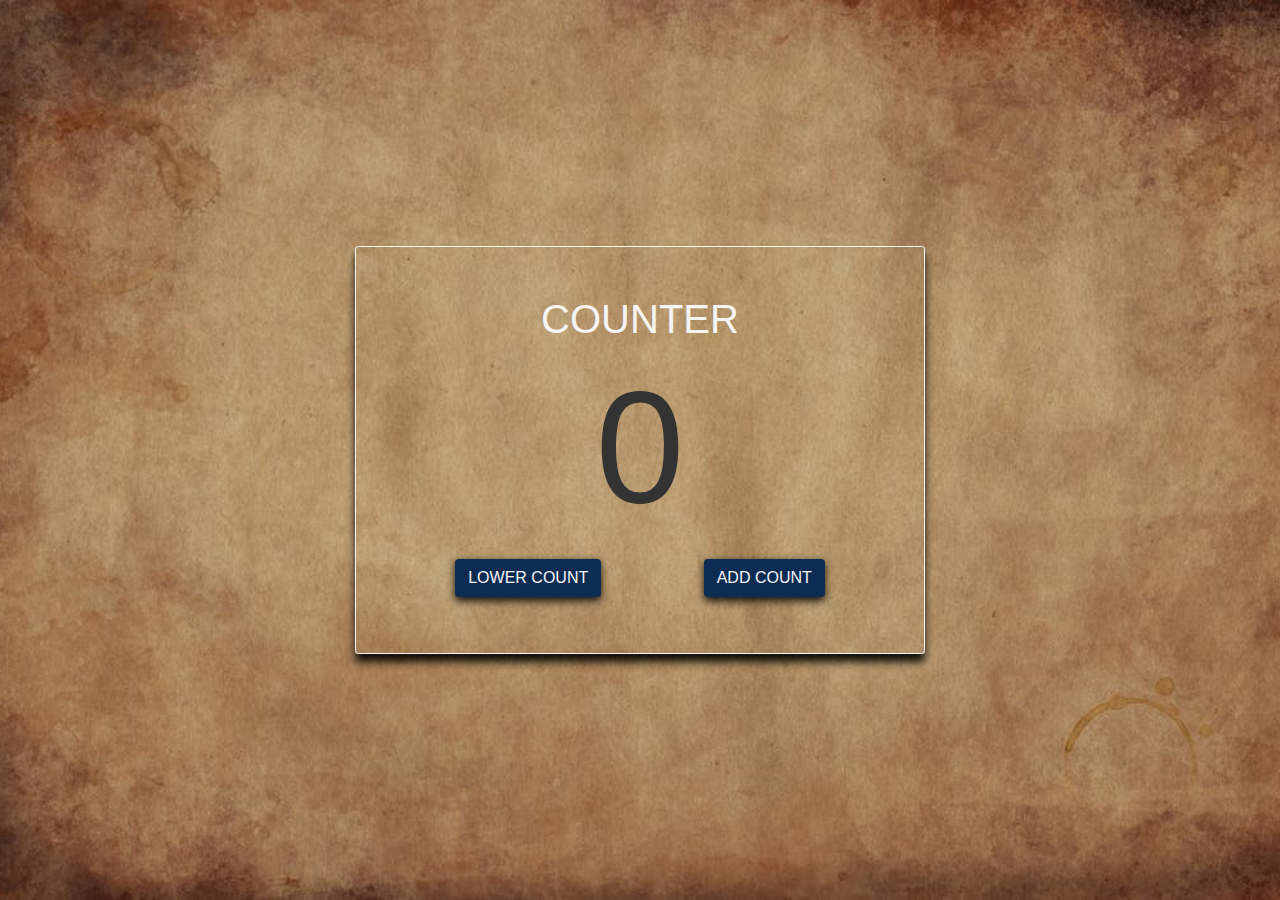
<file: p5/Counter-Project-master/index.html>
<!DOCTYPE html>
<html lang="en">

<head>
 <meta charset="UTF-8">
 <meta name="viewport" content="width=device-width, initial-scale=1.0">
 <meta http-equiv="X-UA-Compatible" content="ie=edge">
 <!-- bootstrap css -->
 <link rel="stylesheet" href="css/bootstrap.min.css">
 <!-- main css -->
 <link rel="stylesheet" href="css/main.css">
 <!-- google fonts -->
 <link href="https://fonts.googleapis.com/css?family=Courgette" rel="stylesheet">

 <!-- font awesome -->
 <script src="js/all.js"></script>
 <title>Counter Project</title>
 <style>
 </style>
</head>

<body>


 <div class="container">
  <div class="row max-height align-items-center">
   <div class="col-10 mx-auto col-md-6 text-center main-container p-5">
    <h1 class="text-uppercase">counter</h1>
    <h1 id="counter">0</h1>
    <div class="btn-container d-flex justify-content-around flex-wrap">
     <button class="btn counterBtn prevBtn text-uppercase m-2">lower count</button>
     <button class="btn counterBtn nextBtn text-uppercase m-2">add count</button>
    </div>
   </div>
  </div>
 </div>



 <!-- jquery -->
 <script src="js/jquery-3.3.1.min.js"></script>
 <!-- bootstrap js -->
 <script src="js/bootstrap.bundle.min.js"></script>
 <!-- script js -->
 <script src="js/app.js"></script>
</body>

</html>
</file>
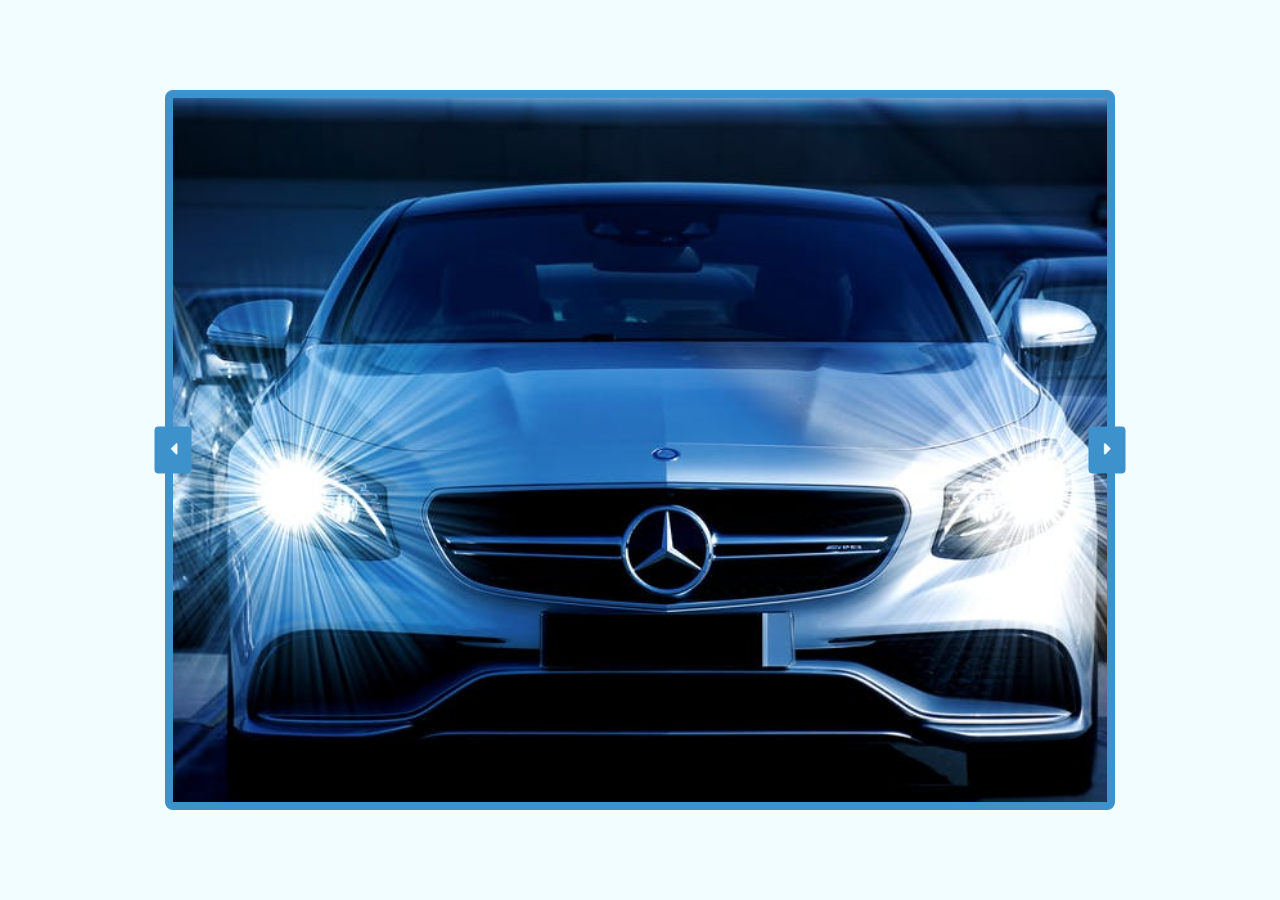
<file: p6/Background-Image-Slider-Project-master/index.html>
<!DOCTYPE html>
<html lang="en">

<head>
 <meta charset="UTF-8">
 <meta name="viewport" content="width=device-width, initial-scale=1.0">
 <meta http-equiv="X-UA-Compatible" content="ie=edge">
 <!-- bootstrap css -->
 <link rel="stylesheet" href="css/bootstrap.min.css">
 <!-- main css -->
 <link rel="stylesheet" href="css/main.css">
 <!-- google fonts -->
 <link href="https://fonts.googleapis.com/css?family=Courgette" rel="stylesheet">

 <!-- font awesome -->
 <link rel="stylesheet" href="css/all.css">
 <title>Background Image Project</title>
 <style>
 </style>
</head>

<body>


 <div class="container">
  <div class="row max-height align-items-center">
   <div class="col-9 col-md-10 mx-auto img-container" id=bgImg>
    <a class="btn btn-left"><i class="fas fa-caret-left"></i></a>
    <a class="btn btn-right"><i class="fas fa-caret-right"></i></a>
   </div>
  </div>
 </div>





 <!-- jquery -->
 <script src="js/jquery-3.3.1.min.js"></script>
 <!-- bootstrap js -->
 <script src="js/bootstrap.bundle.min.js"></script>
 <!-- script js -->
 <script src="js/app.js"></script>
</body>

</html>
</file>
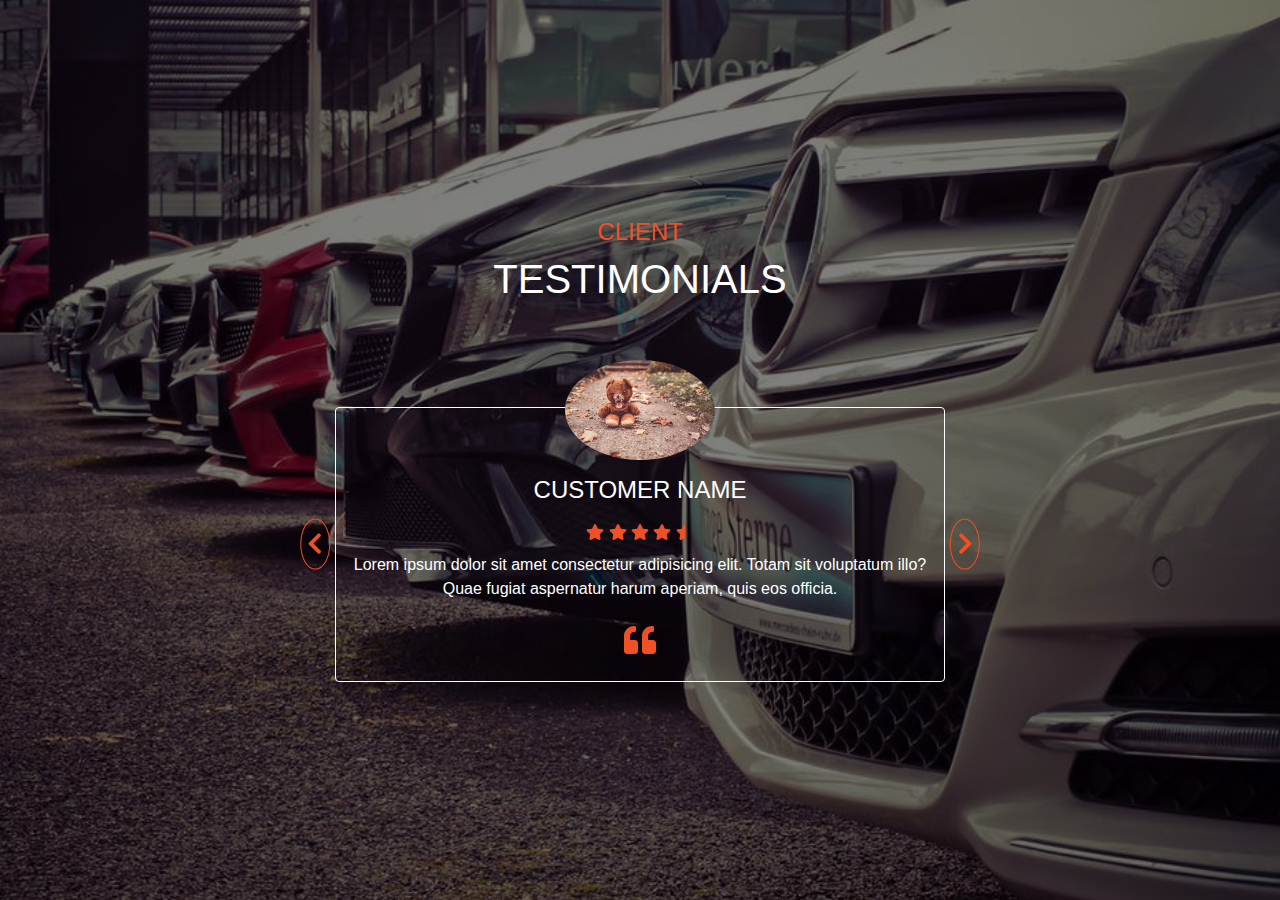
<file: p7/Testimonials-Project-master/index.html>
<!DOCTYPE html>
<html lang="en">

<head>
 <meta charset="UTF-8">
 <meta name="viewport" content="width=device-width, initial-scale=1.0">
 <meta http-equiv="X-UA-Compatible" content="ie=edge">
 <!-- bootstrap css -->
 <link rel="stylesheet" href="css/bootstrap.min.css">
 <!-- main css -->
 <link rel="stylesheet" href="css/main.css">
 <!-- google fonts -->
 <link href="https://fonts.googleapis.com/css?family=Courgette" rel="stylesheet">

 <!-- font awesome -->
 <script src="js/all.js"></script>
 <title>Starter Template</title>
 <style>
 </style>
</head>

<body>

 <div class="container-fluid">
  <div class="row max-height align-items-center">
   <!-- col -->
   <div class="col-10 mx-auto col-md-6">
    <div class="row">
     <div class="col text-center my-5">
      <h4 class="title-heading text-uppercase">client</h4>
      <h1 class="title-subheading text-uppercase">testimonials</h1>
     </div>
    </div>

    <div class="card my-5 text-center customer-card ">
     <img src="img/customer-0.jpg" width="150" id="customer-img" class="img-card mx-auto" alt="">
     <h4 id="customer-name" class="text-uppercase">customer name</h4>
     <div class="review-icons my-2">
      <span class="star-icon">
       <i class="fas fa-star"></i>
      </span>
      <span class="star-icon">
       <i class="fas fa-star"></i>
      </span>
      <span class="star-icon">
       <i class="fas fa-star"></i>
      </span>
      <span class="star-icon">
       <i class="fas fa-star"></i>
      </span>
      <span class="star-icon">
       <i class="fas fa-star-half"></i>
      </span>
     </div>
     <p id="customer-text">Lorem ipsum dolor sit amet consectetur adipisicing elit. Totam sit voluptatum illo? Quae fugiat
      aspernatur harum aperiam, quis eos officia.</p>
     <span class="quote-icon">
      <i class="fas fa-quote-left"></i>
     </span>
     <a href="#" class="btn prevBtn"><i class="fas fa-chevron-left"></i></a>
     <a href="#" class="btn nextBtn"><i class="fas fa-chevron-right"></i></a>
    </div>
   </div>
   <!-- end of col -->
  </div>
 </div>



 <!-- jquery -->
 <script src="js/jquery-3.3.1.min.js"></script>
 <!-- bootstrap js -->
 <script src="js/bootstrap.bundle.min.js"></script>
 <!-- script js -->
 <script src="js/app.js"></script>
</body>

</html>
</file>
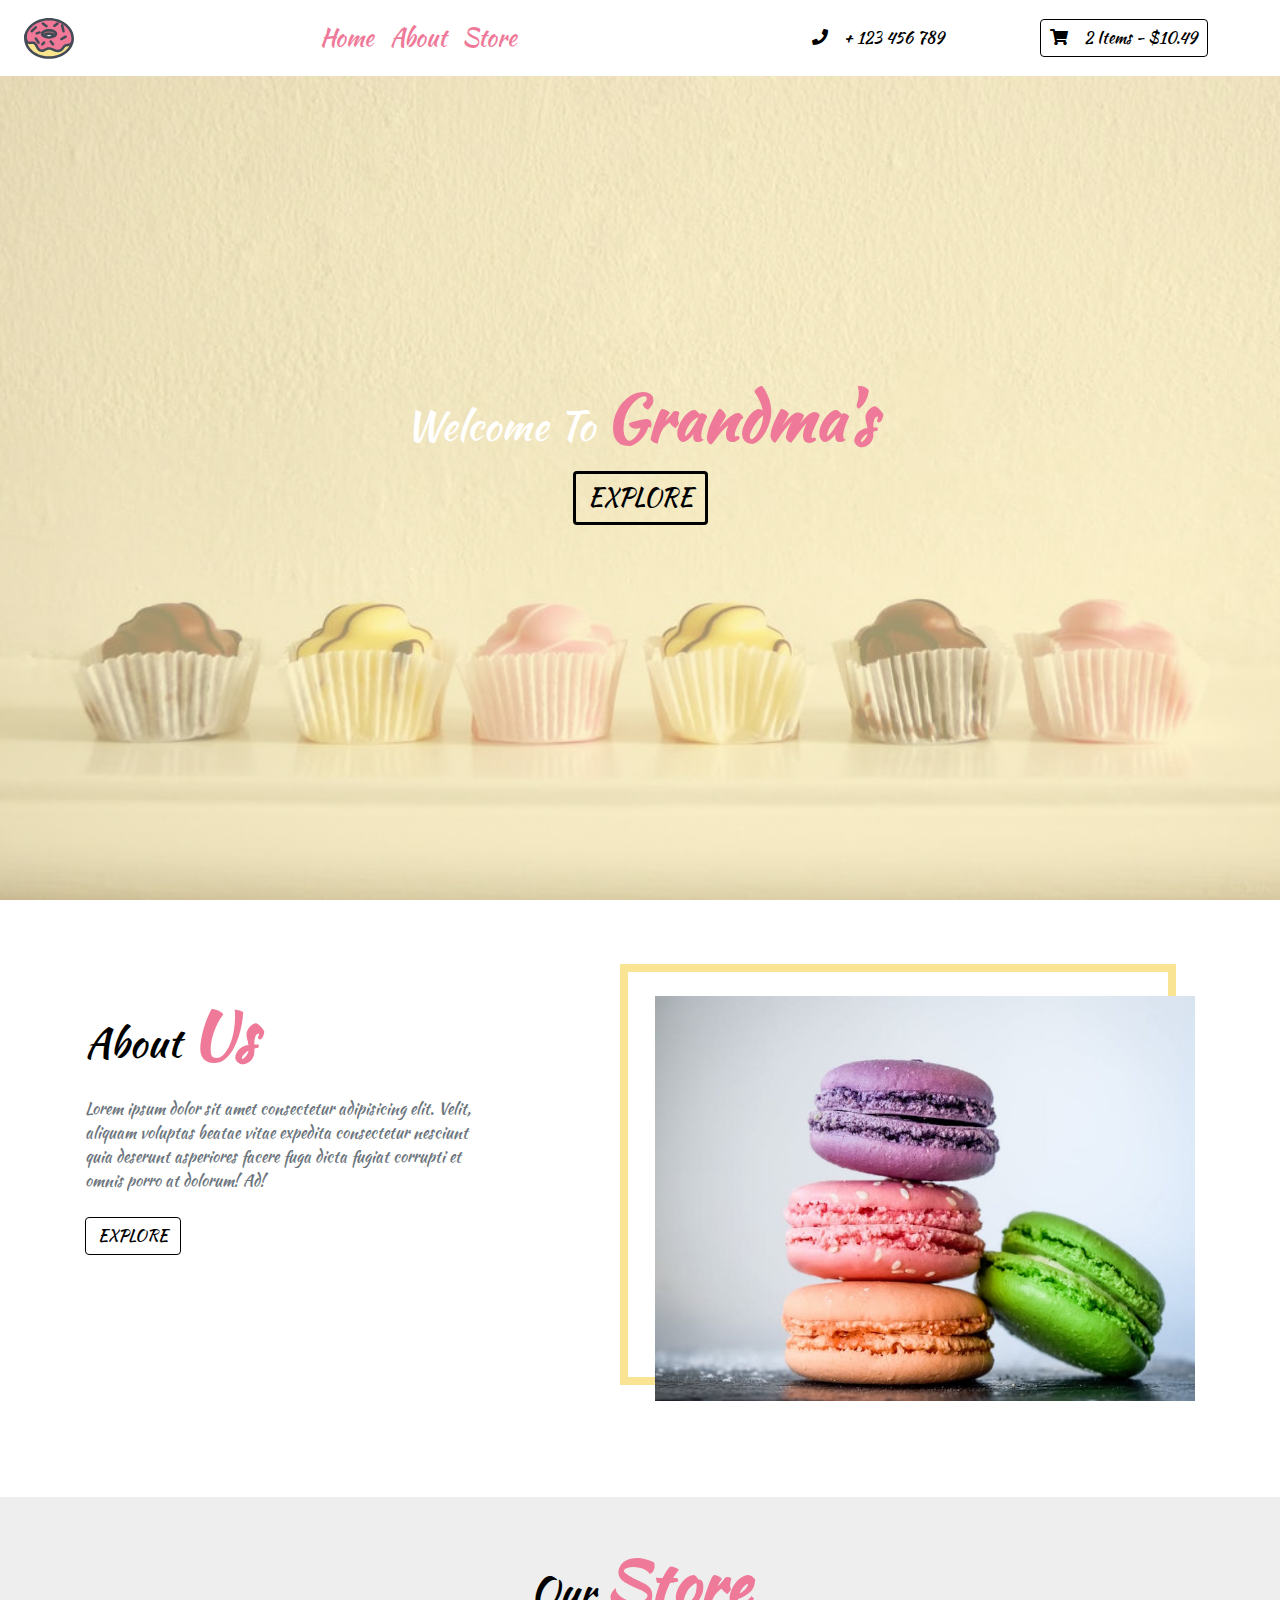
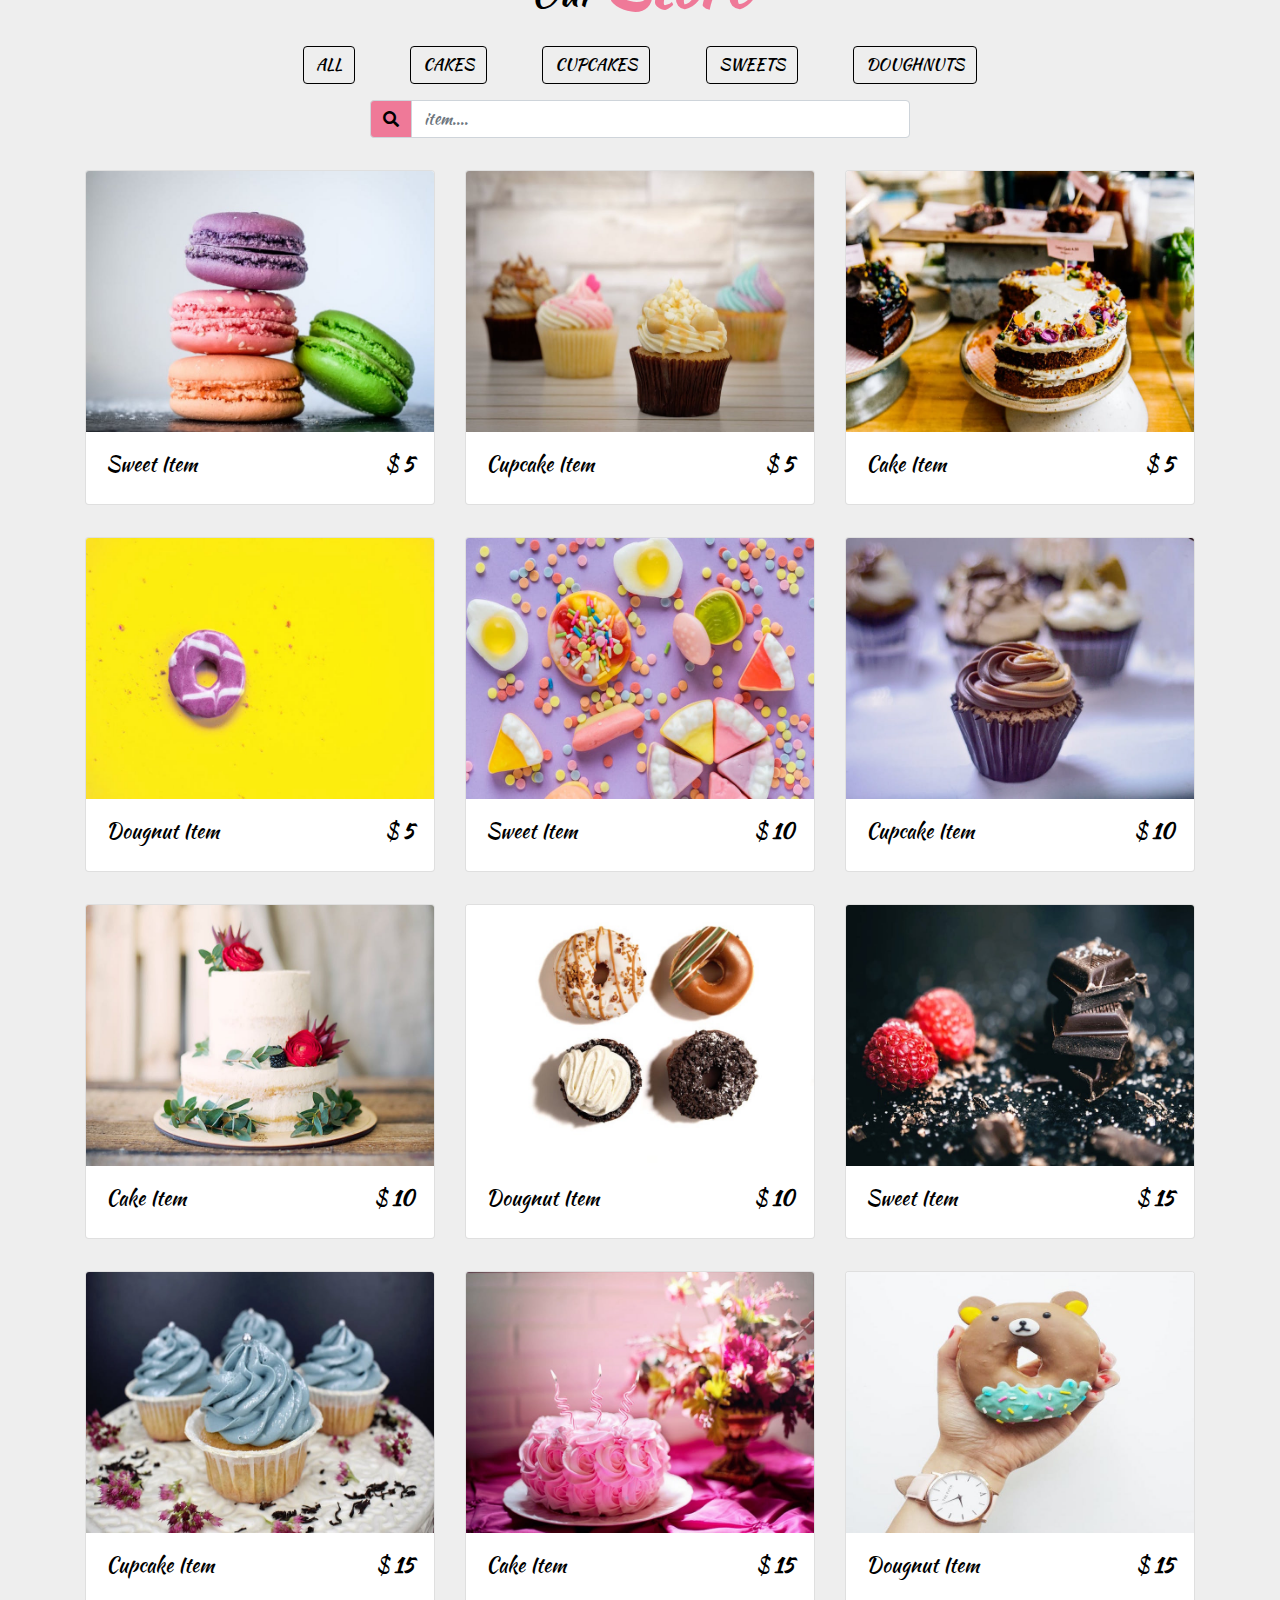
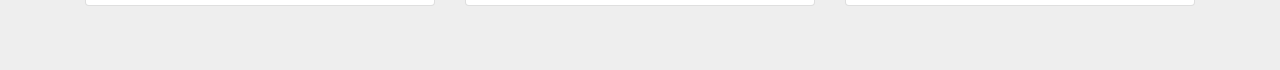
<file: p8/Filter-Project-master/index.html>
<!DOCTYPE html>
<html lang="en">

<head>
  <meta charset="UTF-8">
  <meta name="viewport" content="width=device-width, initial-scale=1.0">
  <meta http-equiv="X-UA-Compatible" content="ie=edge">
  <!-- bootstrap css -->
  <link rel="stylesheet" href="css/bootstrap.min.css">
  <!-- main css -->
  <link rel="stylesheet" href="css/style.css">

  <!-- font awesome -->
  <link rel="stylesheet" href="css/all.css">
  <title>Starter Template</title>
  <style>
  </style>
</head>

<body>
  <!-- header -->
  <header>
    <!-- navbar  -->
    <!-- 
https://www.iconfinder.com/icons/2427887/dessert_donut_doughnut_fat_sweets_icon
Creative Commons (Attribution 3.0 Unported);
https://www.iconfinder.com/korawan_m
     -->
    <nav class="navbar navbar-expand-lg px-4">
      <a class="navbar-brand" href="#"><img src="img/logo.svg" alt=""></a>
      <button class="navbar-toggler" type="button" data-toggle="collapse" data-target="#myNav">
        <span class="toggler-icon"><i class="fas fa-bars"></i></span>
      </button>
      <div class="collapse navbar-collapse" id="myNav">
        <ul class="navbar-nav mx-auto text-capitalize">
          <li class="nav-item active">
            <a class="nav-link" href="#">home</a>
          </li>
          <li class="nav-item">
            <a class="nav-link " href="#">about</a>
          </li>
          <li class="nav-item">
            <a class="nav-link" href="#">store</a>
          </li>
        </ul>
        <div class="nav-info-items d-none d-lg-flex ">
          <!-- single info -->
          <div class="nav-info align-items-center d-flex justify-content-between mx-lg-5">
            <span class="info-icon mx-lg-3"><i class="fas fa-phone"></i></span>
            <p class="mb-0">+ 123 456 789</p>
          </div>
          <!-- end of single info -->
          <!-- single info -->
          <div id="cart-info" class="nav-info align-items-center cart-info d-flex justify-content-between mx-lg-5">
            <span class="cart-info__icon mr-lg-3"><i class="fas fa-shopping-cart"></i></span>
            <p class="mb-0 text-capitalize"><span id="item-count">2 </span> items - $<span class="item-total">10.49</span></p>
          </div>
          <!-- end of single info -->
        </div>
      </div>
    </nav>
    <!-- end of nav -->
    <!-- banner  -->
    <div class="container-fluid">
      <div class="row max-height justify-content-center align-items-center">
        <div class="col-10 mx-auto banner text-center">
          <h1 class="text-capitalize">welcome to <strong class="banner-title ">grandma's</strong></h1>
          <a href="#store" class="btn banner-link text-uppercase my-2">explore</a>

        </div>
        <div id="cart" class="cart">
          <!-- cart item -->
          <div class="cart-item d-flex justify-content-between text-capitalize my-3">
            <img src="img/z-cake-2.jpeg" class="img-fluid rounded-circle" id="item-img" alt="">
            <div class="item-text">

              <p id="cart-item-title" class="font-weight-bold mb-0">cart item</p>
              <p id="cart-item-price" class="mb-0">10.99</p>
            </div>
            <a href="#" id='cart-item-remove' class="cart-item-remove">
              <i class="fas fa-trash"></i>
            </a>
          </div>
          <!--end of  cart item -->
          <!-- cart item -->
          <div class="cart-item d-flex justify-content-between text-capitalize my-3">
            <img src="img/z-sweets-3.jpeg" class="img-fluid rounded-circle" id="item-img" alt="">
            <div class="cart-item-text">

              <p id="cart-item-title" class="font-weight-bold mb-0">cart item</p>
              <p id="cart-item-price" class="mb-0">10.99</p>
            </div>
            <a href="#" id='cart-item-remove' class="cart-item-remove">
              <i class="fas fa-trash"></i>
            </a>
          </div>
          <!--end of  cart item -->
          <!-- cart total -->
          <div class="cart-total-container d-flex justify-content-around text-capitalize mt-5">
            <h5>total</h5>
            <h5> $ <strong id="cart-total" class="font-weight-bold">10.00</strong> </h5>
          </div>
          <!--end cart total -->
          <!-- cart buttons -->
          <div class="cart-buttons-container mt-3 d-flex justify-content-between">
            <a href="#" id="clear-cart" class="btn btn-outline-secondary btn-black text-uppercase">clear cart</a>
            <a href="#" class="btn btn-outline-secondary text-uppercase btn-pink">checkout</a>
          </div>
          <!--end of  cart buttons -->
          <!--  -->
        </div>
      </div>
    </div>




    <!--end of  banner  -->
  </header>
  <!-- header -->
  <!-- about us -->
  <section class="about py-5" id="about">
    <div class="container">

      <div class="row">
        <div class="col-10 mx-auto col-md-6 my-5">
          <h1 class="text-capitalize">about <strong class="banner-title ">us</strong></h1>
          <p class="my-4 text-muted w-75">Lorem ipsum dolor sit amet consectetur adipisicing elit. Velit, aliquam voluptas
            beatae vitae expedita consectetur nesciunt quia deserunt asperiores facere fuga dicta fugiat corrupti et omnis
            porro at dolorum! Ad!</p>
          <a href="#" class="btn btn-outline-secondary btn-black text-uppercase ">explore</a>

        </div>
        <div class="col-10 mx-auto col-md-6 align-self-center my-5">
          <div class="about-img__container">
            <img src="img/sweets-1.jpeg" class="img-fluid" alt="">
          </div>
        </div>
      </div>
    </div>
  </section>

  <!-- end of about us -->


  <!-- store -->
  <section id="store" class="store py-5">
    <div class="container">
      <!-- section title -->
      <div class="row">
        <div class="col-10 mx-auto col-sm-6 text-center">
          <h1 class="text-capitalize">our <strong class="banner-title ">store</strong></h1>
        </div>
      </div>
      <!-- end of section title -->
      <!--filter buttons -->
      <div class="row">
        <div class=" col-lg-8 mx-auto d-flex justify-content-around my-2 sortBtn flex-wrap">
          <a href="javascript:void(0)" class="filterBtn btn btn-outline-secondary btn-black text-uppercase filter-btn m-2" data-filter="all" id="all"> all</a>
          <a href="javascript:void(0)" class="filterBtn btn btn-outline-secondary btn-black text-uppercase filter-btn m-2" data-filter="cakes" id="cakes">cakes</a>
          <a href="javascript:void(0)" class="filterBtn btn btn-outline-secondary btn-black text-uppercase filter-btn m-2" data-filter="cupcakes" id="cupcakes">cupcakes</a>
          <a href="javascript:void(0)" class="filterBtn btn btn-outline-secondary btn-black text-uppercase filter-btn m-2" data-filter="sweets" id="sweets">sweets</a>
          <a href="javascript:void(0)" class="filterBtn btn btn-outline-secondary btn-black text-uppercase filter-btn m-2" data-filter="doughnuts" id="doughnuts">doughnuts</a>
        </div>
      </div>
      <!-- search box -->
      <div class="row">

        <div class="col-10 mx-auto col-md-6">
          <form>
            <div class="input-group mb-3">
              <div class="input-group-prepend ">
                <span class="input-group-text search-box" id="search-icon"><i class="fas fa-search"></i></span>
              </div>
              <input type="text" class="form-control" placeholder='item....' id="search-item">
            </div>

          </form>
        </div>
      </div>
      <!--end of filter buttons -->
      <!-- store  items-->
      <div class="row" id="store-items">
        <!-- single item -->
        <div class="col-10 col-sm-6 col-lg-4 mx-auto my-3 store-item sweets" data-item="sweets">
          <div class="card ">
            <div class="img-container">
              <img src="img/sweets-1.jpeg" class="card-img-top store-img" alt="">
              <span class="store-item-icon">
                <i class="fas fa-shopping-cart"></i>
              </span>
            </div>
            <div class="card-body">
              <div class="card-text d-flex justify-content-between text-capitalize">
                <h5 id="store-item-name">sweet item</h5>
                <h5 class="store-item-value">$ <strong id="store-item-price" class="font-weight-bold">5</strong></h5>

              </div>
            </div>


          </div>
          <!-- end of card-->
        </div>
        <!--end of single store item-->
        <!-- single item -->
        <div class="col-10 col-sm-6 col-lg-4 mx-auto my-3 store-item cupcakes" data-item="cupcakes">
          <div class="card ">
            <div class="img-container">
              <img src="img/cupcake-1.jpeg" class="card-img-top store-img" alt="">
              <span class="store-item-icon">
                <i class="fas fa-shopping-cart"></i>
              </span>
            </div>
            <div class="card-body">
              <div class="card-text d-flex justify-content-between text-capitalize">
                <h5 id="store-item-name">cupcake item</h5>
                <h5 class="store-item-value">$ <strong id="store-item-price" class="font-weight-bold">5</strong></h5>

              </div>
            </div>


          </div>
          <!-- end of card-->
        </div>
        <!--end of single store item-->
        <!-- single item -->
        <div class="col-10 col-sm-6 col-lg-4 mx-auto my-3 store-item cakes" data-item="cakes">
          <div class="card ">
            <div class="img-container">
              <img src="img/cake-1.jpeg" class="card-img-top store-img" alt="">
              <span class="store-item-icon">
                <i class="fas fa-shopping-cart"></i>
              </span>
            </div>
            <div class="card-body">
              <div class="card-text d-flex justify-content-between text-capitalize">
                <h5 id="store-item-name">cake item</h5>
                <h5 class="store-item-value">$ <strong id="store-item-price" class="font-weight-bold">5</strong></h5>

              </div>
            </div>


          </div>
          <!-- end of card-->
        </div>
        <!--end of single store item-->
        <!-- single item -->
        <div class="col-10 col-sm-6 col-lg-4 mx-auto my-3 store-item doughnuts" data-item="dougnuts">
          <div class="card ">
            <div class="img-container">
              <img src="img/doughnut-1.jpeg" class="card-img-top store-img" alt="">
              <span class="store-item-icon">
                <i class="fas fa-shopping-cart"></i>
              </span>
            </div>
            <div class="card-body">
              <div class="card-text d-flex justify-content-between text-capitalize">
                <h5 id="store-item-name">dougnut item</h5>
                <h5 class="store-item-value">$ <strong id="store-item-price" class="font-weight-bold">5</strong></h5>

              </div>
            </div>


          </div>
          <!-- end of card-->
        </div>
        <!--end of single store item-->
        <!-- single item -->
        <div class="col-10 col-sm-6 col-lg-4 mx-auto my-3 store-item sweets" data-item="sweets">
          <div class="card ">
            <div class="img-container">
              <img src="img/sweets-2.jpeg" class="card-img-top store-img" alt="">
              <span class="store-item-icon">
                <i class="fas fa-shopping-cart"></i>
              </span>
            </div>
            <div class="card-body">
              <div class="card-text d-flex justify-content-between text-capitalize">
                <h5 id="store-item-name">sweet item</h5>
                <h5 class="store-item-value">$ <strong id="store-item-price" class="font-weight-bold">10</strong></h5>

              </div>
            </div>


          </div>
          <!-- end of card-->
        </div>
        <!--end of single store item-->
        <!-- single item -->
        <div class="col-10 col-sm-6 col-lg-4 mx-auto my-3 store-item cupcakes" data-item="cupcakes">
          <div class="card ">
            <div class="img-container">
              <img src="img/cupcake-2.jpeg" class="card-img-top store-img" alt="">
              <span class="store-item-icon">
                <i class="fas fa-shopping-cart"></i>
              </span>
            </div>
            <div class="card-body">
              <div class="card-text d-flex justify-content-between text-capitalize">
                <h5 id="store-item-name">cupcake item</h5>
                <h5 class="store-item-value">$ <strong id="store-item-price" class="font-weight-bold">10</strong></h5>

              </div>
            </div>


          </div>
          <!-- end of card-->
        </div>
        <!--end of single store item-->
        <!-- single item -->
        <div class="col-10 col-sm-6 col-lg-4 mx-auto my-3 store-item cakes" data-item="cakes">
          <div class="card ">
            <div class="img-container">
              <img src="img/cake-2.jpeg" class="card-img-top store-img" alt="">
              <span class="store-item-icon">
                <i class="fas fa-shopping-cart"></i>
              </span>
            </div>
            <div class="card-body">
              <div class="card-text d-flex justify-content-between text-capitalize">
                <h5 id="store-item-name">cake item</h5>
                <h5 class="store-item-value">$ <strong id="store-item-price" class="font-weight-bold">10</strong></h5>

              </div>
            </div>


          </div>
          <!-- end of card-->
        </div>
        <!--end of single store item-->
        <!-- single item -->
        <div class="col-10 col-sm-6 col-lg-4 mx-auto my-3 store-item doughnuts" data-item="dougnuts">
          <div class="card ">
            <div class="img-container">
              <img src="img/doughnut-2.jpeg" class="card-img-top store-img" alt="">
              <span class="store-item-icon">
                <i class="fas fa-shopping-cart"></i>
              </span>
            </div>
            <div class="card-body">
              <div class="card-text d-flex justify-content-between text-capitalize">
                <h5 id="store-item-name">dougnut item</h5>
                <h5 class="store-item-value">$ <strong id="store-item-price" class="font-weight-bold">10</strong></h5>

              </div>
            </div>


          </div>
          <!-- end of card-->
        </div>
        <!--end of single store item-->
        <!-- single item -->
        <div class="col-10 col-sm-6 col-lg-4 mx-auto my-3 store-item sweets" data-item="sweets">
          <div class="card ">
            <div class="img-container">
              <img src="img/sweets-3.jpeg" class="card-img-top store-img" alt="">
              <span class="store-item-icon">
                <i class="fas fa-shopping-cart"></i>
              </span>
            </div>
            <div class="card-body">
              <div class="card-text d-flex justify-content-between text-capitalize">
                <h5 id="store-item-name">sweet item</h5>
                <h5 class="store-item-value">$ <strong id="store-item-price" class="font-weight-bold">15</strong></h5>

              </div>
            </div>


          </div>
          <!-- end of card-->
        </div>
        <!--end of single store item-->
        <!-- single item -->
        <div class="col-10 col-sm-6 col-lg-4 mx-auto my-3 store-item cupcakes" data-item="cupcakes">
          <div class="card ">
            <div class="img-container">
              <img src="img/cupcake-3.jpeg" class="card-img-top store-img" alt="">
              <span class="store-item-icon">
                <i class="fas fa-shopping-cart"></i>
              </span>
            </div>
            <div class="card-body">
              <div class="card-text d-flex justify-content-between text-capitalize">
                <h5 id="store-item-name">cupcake item</h5>
                <h5 class="store-item-value">$ <strong id="store-item-price" class="font-weight-bold">15</strong></h5>

              </div>
            </div>


          </div>
          <!-- end of card-->
        </div>
        <!--end of single store item-->
        <!-- single item -->
        <div class="col-10 col-sm-6 col-lg-4 mx-auto my-3 store-item cakes" data-item="cakes">
          <div class="card ">
            <div class="img-container">
              <img src="img/cake-3.jpeg" class="card-img-top store-img" alt="">
              <span class="store-item-icon">
                <i class="fas fa-shopping-cart"></i>
              </span>
            </div>
            <div class="card-body">
              <div class="card-text d-flex justify-content-between text-capitalize">
                <h5 id="store-item-name">cake item</h5>
                <h5 class="store-item-value">$ <strong id="store-item-price" class="font-weight-bold">15</strong></h5>

              </div>
            </div>


          </div>
          <!-- end of card-->
        </div>
        <!--end of single store item-->
        <!-- single item -->
        <div class="col-10 col-sm-6 col-lg-4 mx-auto my-3 store-item doughnuts" data-item="dougnuts">
          <div class="card ">
            <div class="img-container">
              <img src="img/doughnut-3.jpeg" class="card-img-top store-img" alt="">
              <span class="store-item-icon">
                <i class="fas fa-shopping-cart"></i>
              </span>
            </div>
            <div class="card-body">
              <div class="card-text d-flex justify-content-between text-capitalize">
                <h5 id="store-item-name">dougnut item</h5>
                <h5 class="store-item-value">$ <strong id="store-item-price" class="font-weight-bold">15</strong></h5>

              </div>
            </div>


          </div>
          <!-- end of card-->
        </div>
        <!--end of single store item-->

      </div>
  </section>
  <!--end of store items -->



  <!-- jquery -->
  <script src="js/jquery-3.3.1.min.js"></script>
  <!-- bootstrap js -->
  <script src="js/bootstrap.bundle.min.js"></script>
  <!-- script js -->
  <script src="js/app.js"></script>
</body>

</html>
</file>
<file: p10/Calculator-JavaScript-Project-master/main.css>
*{
 margin: 0;
 padding: 0;
 box-sizing: border-box;
}

body{
 min-height: 100vh;
 display: flex;
 align-items: center;
 justify-content: center;

}

.calculator{
 flex: 0 0 95%;
}
.screen{
 width: 100%;
 font-size: 7rem;
 padding: 0.5rem;
 background: rgb(41,41,56);
 color: white;
 border:none;
}

.buttons{
 display: flex;
 flex-wrap: wrap;
 transition: all 0.5s linear;
}

button{
 flex:0 0 25%;
 border: 1px solid black;
 padding: 0.25rem 0;
 transition: all 2s ease;
}
button:hover{
 background: blue;
}
.btn-yellow{
 background: rgb(245,146,62);
 color: white;
}
.btn-grey{
 background: rgb(224,224,224);
}
.btn,.btn-equal,.btn-clear{
 font-size: 4rem;
}
.btn-equal{
 background: green;
}
.btn-clear{
 background: red;
}
</file>
<file: p11/Tip-Form-JavaScript-Project-master/css/main.css>
.max-height {
  min-height: 100vh;
}
:root {
  --lightBlue: #86bbd8;
  --darkBlue: #336699;
  --mainWhite: #f5f5f5;
  --mainDark: #333333;
}

body {
  background: var(--lightBlue);
}
.card-title {
  background: var(--darkBlue);
  border-top-right-radius: 0.5rem;
  border-top-left-radius: 0.5rem;
  color: var(--mainWhite);
}
.card {
  border: none !important;
  border-radius: 0.5rem !important;
}

.bill-icon,
.user-icon {
  background: var(--darkBlue) !important;
  color: var(--mainWhite);
}
.submitBtn {
  background: var(--darkBlue);
  font-size: 1.2rem;
  color: var(--mainWhite);
}

.submitBtn:hover {
  background: var(--lightBlue);
  color: var(--mainDark);
}
/* feedback */
.feedback {
  display: none;
}
.loader {
  display: none;
}

.results {
  display: none;
}

.showItem {
  display: block;
}
</file>
<file: p12/Todo-List-Project-master/css/main.css>
:root {
  --mainWhite: #f5f5f5;
  --mainGreen: #80cfa9;
  --mainBlack: #333333;
  --mainRed: #d62828;
  --mainBlue: #11b5e4;
}
body {
  background: var(--mainWhite);
  color: #333333;
}
.btn-green {
  border-color: var(--mainGreen);
  background: transparent;
  color: var(--mainGreen);
}
.btn-green:hover {
  background: var(--mainGreen);
  color: var(--mainBlack);
}

.form-control {
  border-color: var(--mainGreen) !important;
}

.feedback {
  display: none;
}
.item {
  display: flex;
  justify-content: space-between;
}
.item-icon {
  font-size: 1.2rem;
  cursor: pointer;
}
.complete-item {
  color: var(--mainGreen);
}
.complete-item:hover {
  color: var(--mainGreen);
}
.edit-item {
  color: var(--mainBlue);
}
.edit-item:hover {
  color: var(--mainBlue);
}
.delete-item {
  color: var(--mainRed);
}
.delete-item:hover {
  color: var(--mainRed);
}
.completed {
  text-decoration: line-through;
  opacity: 0.5;
}
.visibility {
  opacity: 0.3;
}
.showItem {
  display: block;
}
</file>
<file: p13/Project-Grocery-Cart/css/style.css>
@import url("https://fonts.googleapis.com/css?family=Kaushan+Script");

:root {
  --mainPink: #ef7998;
  --mainYellow: rgb(249, 228, 148);
  --mainWhite: #fff;
  --mainBlack: #000;
  --yellowTrans: rgba(249, 228, 148, 0.5);
  --mainGrey: rgb(238, 238, 238);
}

body {
  font-family: "Kaushan Script", cursive;
  background: var(--mainWhite);
  color: var(--mainBlack);
}
/* nav links */
.navbar-toggler {
  outline: none !important;
}
.toggler-icon {
  font-size: 2.5rem;
  color: var(--mainPink);
}
.nav-link {
  color: var(--mainPink);
  font-size: 1.5rem;
  transition: all 0.5s ease-in-out;
}
.nav-link:hover {
  color: var(--mainBlack);
}
/* end of nav links */
/* info icons */
.cart-info__icon {
  color: var(--mainBlack);
  cursor: pointer;
}

.cart-info {
  border: 0.1rem solid var(--mainBlack);
  color: var(--mainBlack);
  border-radius: 0.25rem;
  padding: 0.4rem 0.6rem;
  cursor: pointer;
}
.cart-info:hover {
  background: var(--mainPink);
  border-color: var(--mainPink);
  color: var(--mainWhite);
}
.cart-info:hover .cart-info__icon {
  color: var(--mainWhite);
}
/* end of info icons */
/* banner */

.max-height {
  min-height: calc(100vh - 76px);
  background: linear-gradient(var(--yellowTrans), var(--yellowTrans)),
    url("../img/headerBcg.jpeg") center/cover fixed no-repeat;
  position: relative;
}
.banner {
  color: var(--mainWhite);
  margin-top: -4rem;
}
.banner-title {
  color: var(--mainPink);
  font-size: 4rem;
}
.banner-link {
  font-size: 1.5rem;
  color: var(--mainBlack);
  border: 0.2rem solid var(--mainBlack);
}
.banner-link:hover {
  background: var(--mainBlack);
  color: var(--mainPink);
}
/* endo of banner */
/* cart  */
.cart {
  position: absolute;
  min-height: 10rem;
  background: var(--mainWhite);
  top: 0;
  right: 0;
  transition: all 0.3s ease-in-out;
  background: rgba(255, 255, 255, 0.5);
  width: 0;
  overflow: hidden;
}
.show-cart {
  width: 18rem;
  padding: 2rem 1.5rem;
  transform: rotateY(-360deg);
}
.cart-item {
  transition: all 2s ease-in-out;
}

/* end of cart */
/* cart item */
.cart-item-remove {
  color: var(--mainPink);
  transition: all 1s ease-in-out;
}
.cart-item-remove:hover {
  transform: scale(1.1);
  color: var(--mainBlack);
}
#cart-item-price {
  font-size: 0.8rem;
}
/* cart item */
/* cart buttons */
.btn-pink {
  color: var(--mainPink) !important;
  border-color: var(--mainPink) !important;
}
.btn-black {
  color: var(--mainBlack) !important;
  border-color: var(--mainBlack) !important;
}
.btn-black:hover {
  color: var(--mainPink) !important;
  background: var(--mainBlack) !important;
}
.btn-pink:hover {
  background: var(--mainPink) !important;
  color: var(--mainBlack) !important;
}
/* end of cart buttons */

/* about */
.about-img__container {
  position: relative;
}

.about-img__container::before {
  content: "";
  position: absolute;
  top: -1.5rem;
  left: -1.7rem;
  width: 100%;
  height: 100%;
  outline: 0.5rem solid var(--mainYellow);
  z-index: -1;
  transition: all 1s ease-in-out;
}
.about-img__container:hover:before {
  top: 0;
  left: 0;
}

/*end of  about */

/* store items */
.store {
  background: var(--mainGrey);
}
.img-container {
  position: relative;
  overflow: hidden;
  cursor: pointer;
}
.store-img {
  transition: all 1s ease-in-out;
}
.img-container:hover .store-img {
  transform: scale(1.2);
}
.store-item-icon {
  position: absolute;
  bottom: 0;
  right: 0;
  padding: 0.75rem;
  background: var(--mainYellow);
  border-top-left-radius: 1rem;
  transition: all 1s ease-in-out;
  transform: translate(100%, 100%);
}
.img-container:hover .store-item-icon {
  transform: translate(0, 0);
}
.store-item-icon:hover {
  color: var(--mainWhite);
}
.store-item-value {
  color: --mainYellow;
}
/*end of  store items */
.search-box {
  background: var(--mainPink);
  color: var(--mainBlack);
}

/* ligthbox */

.lightbox-container {
  position: fixed;
  top: 0;
  left: 0;
  right: 0;
  bottom: 0;
  z-index: 999;
  background: rgba(0, 0, 0, 0.6) !important;
  display: none;
}
.show {
  display: block;
}

.lightbox-holder {
  position: relative;
}
.lightbox-item {
  min-height: 80vh;
  background: url("../img/cake-1.jpeg") center/cover fixed no-repeat;
  border-radius: 0.3rem;
}
.lightbox-close {
  color: var(--mainPink);
  font-size: 3rem;
  transition: all 1s ease-in-out;
  cursor: pointer;
}
.lightbox-close:hover {
  color: var(--mainYellow);
}

.lightbox-control {
  position: absolute;
  font-size: 4rem;
  color: var(--mainPink);
  transition: all 1s linear;
  cursor: pointer;
}
.lightbox-control:hover {
  color: var(--mainYellow);
}
.btnLeft {
  top: 50%;
  left: 0;
  transform: translateX(-60%);
}
.btnRight {
  top: 50%;
  right: 0;
  transform: translateX(60%);
}
</file>
<file: p14/grocery-list-project/css/main.css>
:root {
  --mainGrey: #828489;
  --lightBlue: #b6c2d8;
  --darkBlue: #4f7fa6;
  --mainDark: #333333;
  --mainWhite: #f5f5f5;
}

body {
  background: var(--mainGrey);
}

.app-title {
  color: var(--mainWhite);
}
.submitBtn {
  background: var(--darkBlue);
  color: var(--mainWhite);
  font-size: 1.7rem;
}
.submitBtn:hover {
  background: var(--lightBlue);
  color: var(--mainDark);
}
.feedback {
  display: none;
}

.showItem {
  display: block;
}
.item {
  color: var(--mainDark);
  border-radius: 0.25rem;
  transition: all 1s ease-in-out;
  border: 0.15rem solid var(--mainDark);
}
.item:hover {
  border-color: var(--darkBlue);
  color: var(--darkBlue);
}

#input-value {
  background: transparent;
  border: none;
  border-bottom: 0.15rem solid var(--darkBlue);
  border-radius: 0;
  color: var(--mainWhite);
  font-size: 1.7rem;
}
#input-value::placeholder {
  color: var(--mainWhite);
}
.remove-icon {
  cursor: pointer;
}
.remove-icon:hover {
  transform: scale(1.4);
}
</file>
<file: p15/course-form-project/css/main.css>
:root {
  --mainWhite: #f7f9f9;
  --mainBrown: #a76d60;
  --darkBrown: #601700;
}
body {
  background: var(--mainWhite);
}
.input-group-text {
  background: var(--mainBrown);
  color: var(--mainWhite);
  border-color: var(--mainBrown);
}
.form-control {
  border: 0.2rem solid var(--mainBrown);
}
.submitBtn {
  color: var(--darkBrown);
  background: var(--mainWhite);
  border: 0.2rem solid var(--darkBrown);
  transition: all 1s ease-in-out;
}
.submitBtn:hover {
  background: var(--darkBrown);
  color: var(--mainWhite);
}
.fail {
  border-color: red;
}
.complete {
  border-color: green;
}
.feedback {
  display: none;
}
.hideItem{
  display: none;
}
.loading {
  opacity: 0.3;
  position: absolute;
  top: 100px;
}
.loader{
  /* display: none; */
  display: flex;
  justify-content: center;
}
:disabled {
  opacity: 0.2 !important;
}
.showItem {
  display: block;
}
.badge, .customer-name{
  float: left;
}
.badge{
  margin-top: 4px;
}
.list-group-item{
  border: 1px solid black;
}
</file>
<file: p2/hex-color-background-project-master/css/main.css>
.max-height{
 min-height: 100vh;
}
</file>
<file: p3/Random-Quotes-Project-master/css/main.css>
.max-height {
  min-height: 100vh;
}
body {
  background: #b09e99;
}
.quote-container {
  background: rgba(255, 255, 255, 0.5);
}
#generate-btn {
  color: white !important;
  background: #64b6ac !important;
  border-color: #64b6ac !important;
  cursor: pointer;
  font-size: 1.5rem;
  padding: 0.5rem 1rem;
}
#generate-btn:hover {
  background: #b09e99 !important;
  border-color: #b09e99 !important;
  color: #333333 !important;
}
.author {
  color: #64b6ac;
}
</file>
<file: p4/Pass-the-Message-Project-master/css/main.css>
:root {
  --lightBlue: #95b8d1;
  --mainwhite: #f5f5f5;
  --mainBlack: #333333;
}
.max-height {
  min-height: 100vh;
}
body {
  background: var(--lightBlue);
}
.message-container {
  background: var(--mainwhite);
}
.message-content {
  color: var(--lightBlue);
}
#submitBtn {
  background: var(--lightBlue);
  color: var(--mainwhite);
}
#submitBtn:hover {
  color: var(--lightBlue);
  color: var(--mainBlack);
}

.feedback {
  display: none;
}

.show {
  display: block;
}
</file>
<file: p5/Counter-Project-master/css/main.css>
:root {
  --mainWhite: #f5f5f5;
  --mainGreen: #7fb800;
  --mainBlue: #0d2c54;
  --lightBlue: #00a6ed;
  --mainBlack: #333333;
}
.max-height {
  min-height: 100vh;
}
body {
  background: url("../img/mainBcg.jpeg") center/cover fixed no-repeat;
  color: var(--mainWhite);
}
.main-container {
  border: 0.1rem solid var(--mainWhite);
  box-shadow: 0 0.5rem 0.5rem rgba(0, 0, 0, 0.9);
  border-radius: 0.2rem;
}
#counter {
  color: var(--mainGreen);
  font-size: 10rem;
  color: var(--mainBlack);
}
.prevBtn,
.nextBtn {
  box-shadow: 0 0.2rem 0.5rem rgba(0, 0, 0, 0.9);
  background: var(--mainBlue);
  color: var(--mainWhite);
}
.prevBtn:hover {
  background: var(--lightBlue);
}
.nextBtn:hover {
  background: var(--lightBlue);
}
</file>
<file: p6/Background-Image-Slider-Project-master/css/main.css>
:root {
  --mainWhite: #f2fdff;
  --mainBlue: #3e92cc;
}
.max-height {
  min-height: 100vh;
}
body {
  background: var(--mainWhite);
}
.img-container {
  min-height: 60vh;
  background: url("../img/contBcg-0.jpeg") center/cover fixed no-repeat;
  border: 0.5rem solid var(--mainBlue);
  border-radius: 0.5rem;
  position: relative;
}
@media screen and (min-width: 768px) {
  .img-container {
    min-height: 80vh;
  }
}

.btn-left {
  position: absolute;
  top: 50%;
  left: 0;
  background: var(--mainBlue);
  color: var(--mainWhite) !important;
  transform: translate(-50%, -50%);
  border: 0.2rem solid var(--mainBlue);
  font-size: 1.2rem;
}
.btn-left:hover {
  border-color: var(--mainBlue);
  background: var(--mainWhite);
  color: var(--mainBlue) !important;
}
.btn-right {
  position: absolute;
  top: 50%;
  right: 0;
  background: var(--mainBlue);
  color: var(--mainWhite) !important;
  font-size: 1.2rem;
  transform: translate(50%, -50%);
  border: 0.2rem solid var(--mainBlue);
}
.btn-right:hover {
  border-color: var(--mainBlue);
  background: var(--mainWhite);
  color: var(--mainBlue) !important;
}
</file>
<file: p7/Testimonials-Project-master/css/main.css>
.max-height{
 min-height: 100vh;
 background:linear-gradient(rgba(0,0,0,0.5),rgba(0,0,0,0.5)) ,url('../img/questionBcg.jpeg')center/cover no-repeat fixed;
}
.title-heading{
 color:#f15025;
}
.title-subheading{
 color: white;
}
.customer-card{
 background: transparent!important;
 color:white;
 border:0.05rem solid white;
 padding-bottom: 1rem;
 padding-left: 1rem;
 padding-right: 1rem;
 position: relative;
}
.img-card{
 border-radius: 50%;
 margin-bottom: 1rem;
 margin-top: -3rem;
}
.star-icon{
 color: #f15025;
}
.quote-icon{
 font-size: 2rem;
 color: #f15025;
}
.prevBtn,.nextBtn{
 font-size: 1.5rem;
 padding: 0.1rem;
 color:#f15025;
 border:0.1rem solid #f15025;
 display: inline-block;
 position: absolute;
 padding: 0.4rem;
 border-radius: 50%;
 transition: all 1s ease-in-out;
}
.prevBtn:hover{
background: #f15025;
color: white;

}
.nextBtn:hover{
background: #f15025;
color: white;

}
.prevBtn{
 top: 50%;
 left: 0;
 transform: translate(-120%,-50%);
}
.nextBtn{
 top: 50%;
 right: 0;
 transform: translate(120%,-50%);
}
</file>
<file: p8/Filter-Project-master/css/style.css>
@import url("https://fonts.googleapis.com/css?family=Kaushan+Script");

:root {
  --mainPink: #ef7998;
  --mainYellow: rgb(249, 228, 148);
  --mainWhite: #fff;
  --mainBlack: #000;
  --yellowTrans: rgba(249, 228, 148, 0.5);
  --mainGrey: rgb(238, 238, 238);
}

body {
  font-family: "Kaushan Script", cursive;
  background: var(--mainWhite);
  color: var(--mainBlack);
}
/* nav links */
.navbar-toggler {
  outline: none !important;
}
.toggler-icon {
  font-size: 2.5rem;
  color: var(--mainPink);
}
.nav-link {
  color: var(--mainPink);
  font-size: 1.5rem;
  transition: all 0.5s ease-in-out;
}
.nav-link:hover {
  color: var(--mainBlack);
}
/* end of nav links */
/* info icons */
.cart-info__icon {
  color: var(--mainBlack);
  cursor: pointer;
}

.cart-info {
  border: 0.1rem solid var(--mainBlack);
  color: var(--mainBlack);
  border-radius: 0.25rem;
  padding: 0.4rem 0.6rem;
  cursor: pointer;
}
.cart-info:hover {
  background: var(--mainPink);
  border-color: var(--mainPink);
  color: var(--mainWhite);
}
.cart-info:hover .cart-info__icon {
  color: var(--mainWhite);
}
/* end of info icons */
/* banner */

.max-height {
  min-height: calc(100vh - 76px);
  background: linear-gradient(var(--yellowTrans), var(--yellowTrans)),
    url("../img/headerBcg.jpeg") center/cover fixed no-repeat;
  position: relative;
}
.banner {
  color: var(--mainWhite);
  margin-top: -4rem;
}
.banner-title {
  color: var(--mainPink);
  font-size: 4rem;
}
.banner-link {
  font-size: 1.5rem;
  color: var(--mainBlack);
  border: 0.2rem solid var(--mainBlack);
}
.banner-link:hover {
  background: var(--mainBlack);
  color: var(--mainPink);
}
/* endo of banner */
/* cart  */
.cart {
  position: absolute;
  min-height: 10rem;
  background: var(--mainWhite);
  top: 0;
  right: 0;
  transition: all 0.3s ease-in-out;
  background: rgba(255, 255, 255, 0.5);
  width: 0;
  overflow: hidden;
}
.show-cart {
  width: 18rem;
  padding: 2rem 1.5rem;
  transform: rotateY(-360deg);
}
.cart-item {
  transition: all 2s ease-in-out;
}

/* end of cart */
/* cart item */
.cart-item-remove {
  color: var(--mainPink);
  transition: all 1s ease-in-out;
}
.cart-item-remove:hover {
  transform: scale(1.1);
  color: var(--mainBlack);
}
#cart-item-price {
  font-size: 0.8rem;
}
/* cart item */
/* cart buttons */
.btn-pink {
  color: var(--mainPink) !important;
  border-color: var(--mainPink) !important;
}
.btn-black {
  color: var(--mainBlack) !important;
  border-color: var(--mainBlack) !important;
}
.btn-black:hover {
  color: var(--mainPink) !important;
  background: var(--mainBlack) !important;
}
.btn-pink:hover {
  background: var(--mainPink) !important;
  color: var(--mainBlack) !important;
}
/* end of cart buttons */

/* about */
.about-img__container {
  position: relative;
}

.about-img__container::before {
  content: "";
  position: absolute;
  top: -1.5rem;
  left: -1.7rem;
  width: 100%;
  height: 100%;
  outline: 0.5rem solid var(--mainYellow);
  z-index: -1;
  transition: all 1s ease-in-out;
}
.about-img__container:hover:before {
  top: 0;
  left: 0;
}

/*end of  about */

/* store items */
.store {
  background: var(--mainGrey);
}
.img-container {
  position: relative;
  overflow: hidden;
  cursor: pointer;
}
.store-img {
  transition: all 1s ease-in-out;
}
.img-container:hover .store-img {
  transform: scale(1.2);
}
.store-item-icon {
  position: absolute;
  bottom: 0;
  right: 0;
  padding: 0.75rem;
  background: var(--mainYellow);
  border-top-left-radius: 1rem;
  transition: all 1s ease-in-out;
  transform: translate(100%, 100%);
}
.img-container:hover .store-item-icon {
  transform: translate(0, 0);
}
.store-item-icon:hover {
  color: var(--mainWhite);
}
.store-item-value {
  color: --mainYellow;
}
/*end of  store items */
.search-box {
  background: var(--mainPink);
  color: var(--mainBlack);
}
</file>
